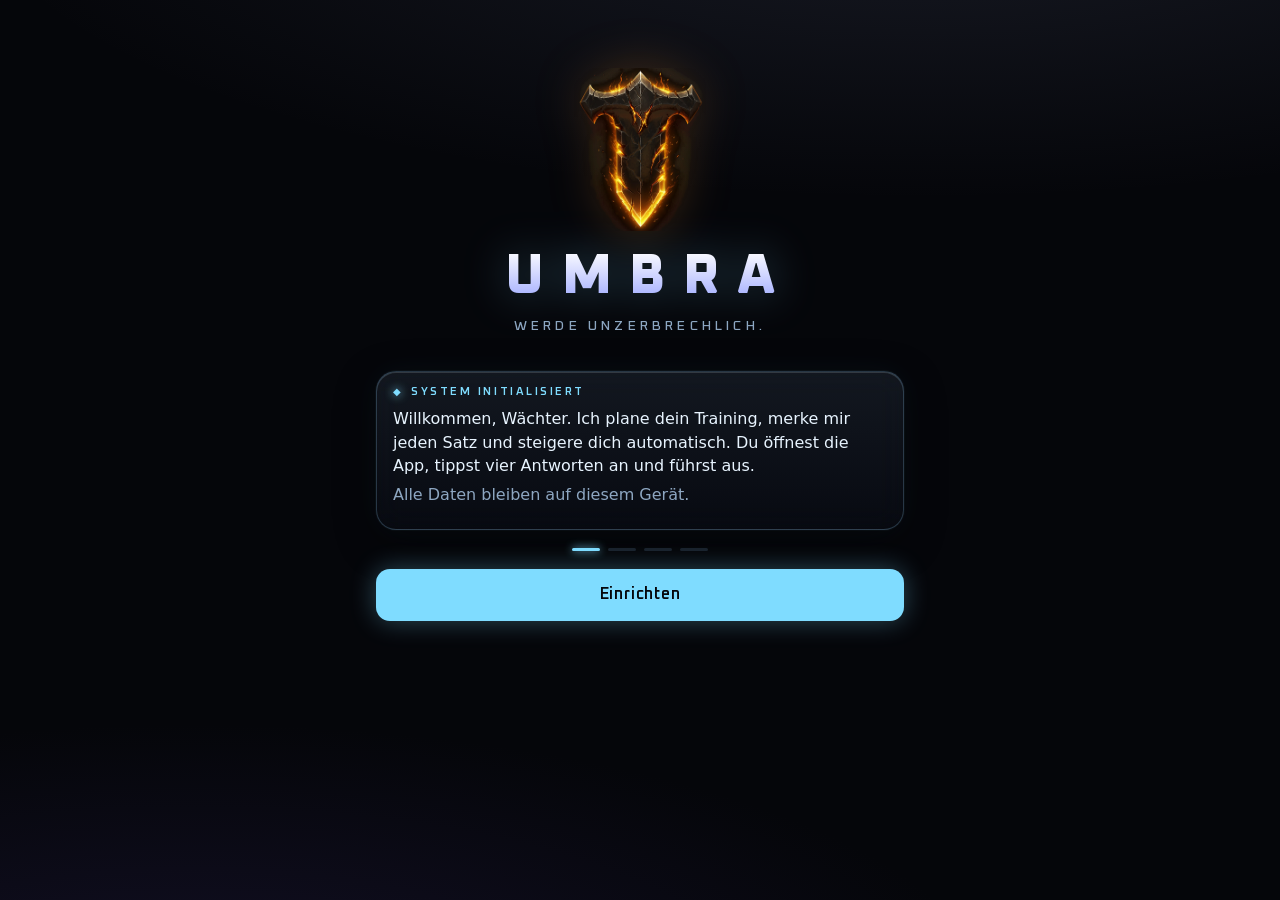
<file: index.html>
<!doctype html>
<html lang="de">
<head>
  <meta charset="utf-8">
  <meta name="viewport" content="width=device-width, initial-scale=1, viewport-fit=cover">
  <title>UMBRA</title>
  <meta name="description" content="Persönliches Training. Werde unzerbrechlich.">
  <meta name="theme-color" content="#06070b">
  <meta name="apple-mobile-web-app-capable" content="yes">
  <meta name="mobile-web-app-capable" content="yes">
  <meta name="apple-mobile-web-app-status-bar-style" content="black-translucent">
  <meta name="apple-mobile-web-app-title" content="UMBRA">
  <meta name="format-detection" content="telephone=no">
  <link rel="manifest" href="manifest.webmanifest">
  <link rel="apple-touch-icon" href="icons/apple-touch-icon.png">
  <link rel="icon" href="icons/favicon-64.png" type="image/png">
  <link rel="preload" href="fonts/oxanium.woff2" as="font" type="font/woff2" crossorigin>
  <link rel="stylesheet" href="css/app.css">
  <style>
    /* Startbild steht bewusst hier und nicht in app.css: so blendet es auch aus, wenn nach einem Update noch eine alte app.css im Cache liegt. */
    #splash { position: fixed; inset: 0; z-index: 9999; display: grid; place-items: center; background: #06070b; transition: opacity 0.5s ease 0.15s, visibility 0s linear 0.65s; pointer-events: none; }
    #splash img { width: 34vw; max-width: 160px; height: auto; }
    html[data-booted] #splash { opacity: 0; visibility: hidden; }
  </style>
</head>
<body>
  <div id="splash" aria-hidden="true"><img src="icons/logo.png" alt="" width="120"></div>
  <div id="atmo" aria-hidden="true"></div>
  <div id="app"></div>
  <div id="rest"></div>
  <div id="modal"></div>
  <noscript>UMBRA braucht JavaScript.</noscript>
  <script type="module" src="js/app.js"></script>
  <script>
    // Notfall: Startet die App nach 6 s nicht (z. B. halb geladenes Update), Reparatur anbieten.
    // Leert nur die App-Dateien im Cache. Deine Trainingsdaten bleiben erhalten.
    // Startbild spätestens nach 4 s entfernen, auch wenn der Start hakt (sonst verdeckt es die Reparatur-Meldung).
    setTimeout(function () { var s = document.getElementById('splash'); if (s) s.remove(); }, 4000);
    setTimeout(function () {
      if (document.documentElement.dataset.booted || document.getElementById('app').innerHTML.trim()) return;
      document.getElementById('app').innerHTML = '<div style="padding:40px 20px;font:16px/1.5 system-ui;color:#dfe6f3;text-align:center">'
        + '<p><b>UMBRA startet nicht richtig.</b></p><p style="color:#8a93a8">Vermutlich wurde ein Update nur halb geladen. Deine Daten bleiben erhalten.</p>'
        + '<button id="umbra-fix" style="margin-top:16px;padding:14px 22px;border-radius:12px;border:0;background:#8b7dff;color:#06070b;font-weight:700;font-size:16px">App-Dateien neu laden</button></div>';
      document.getElementById('umbra-fix').onclick = function () {
        var done = function () { location.replace(location.pathname); };
        var jobs = [];
        if (navigator.serviceWorker && navigator.serviceWorker.getRegistrations) jobs.push(navigator.serviceWorker.getRegistrations().then(function (rs) { return Promise.all(rs.map(function (r) { return r.unregister(); })); }));
        if (window.caches) jobs.push(caches.keys().then(function (ks) { return Promise.all(ks.filter(function (k) { return k !== 'umbra-lore'; }).map(function (k) { return caches.delete(k); })); }));
        Promise.all(jobs).then(done, done);
      };
    }, 6000);
  </script>
</body>
</html>
</file>
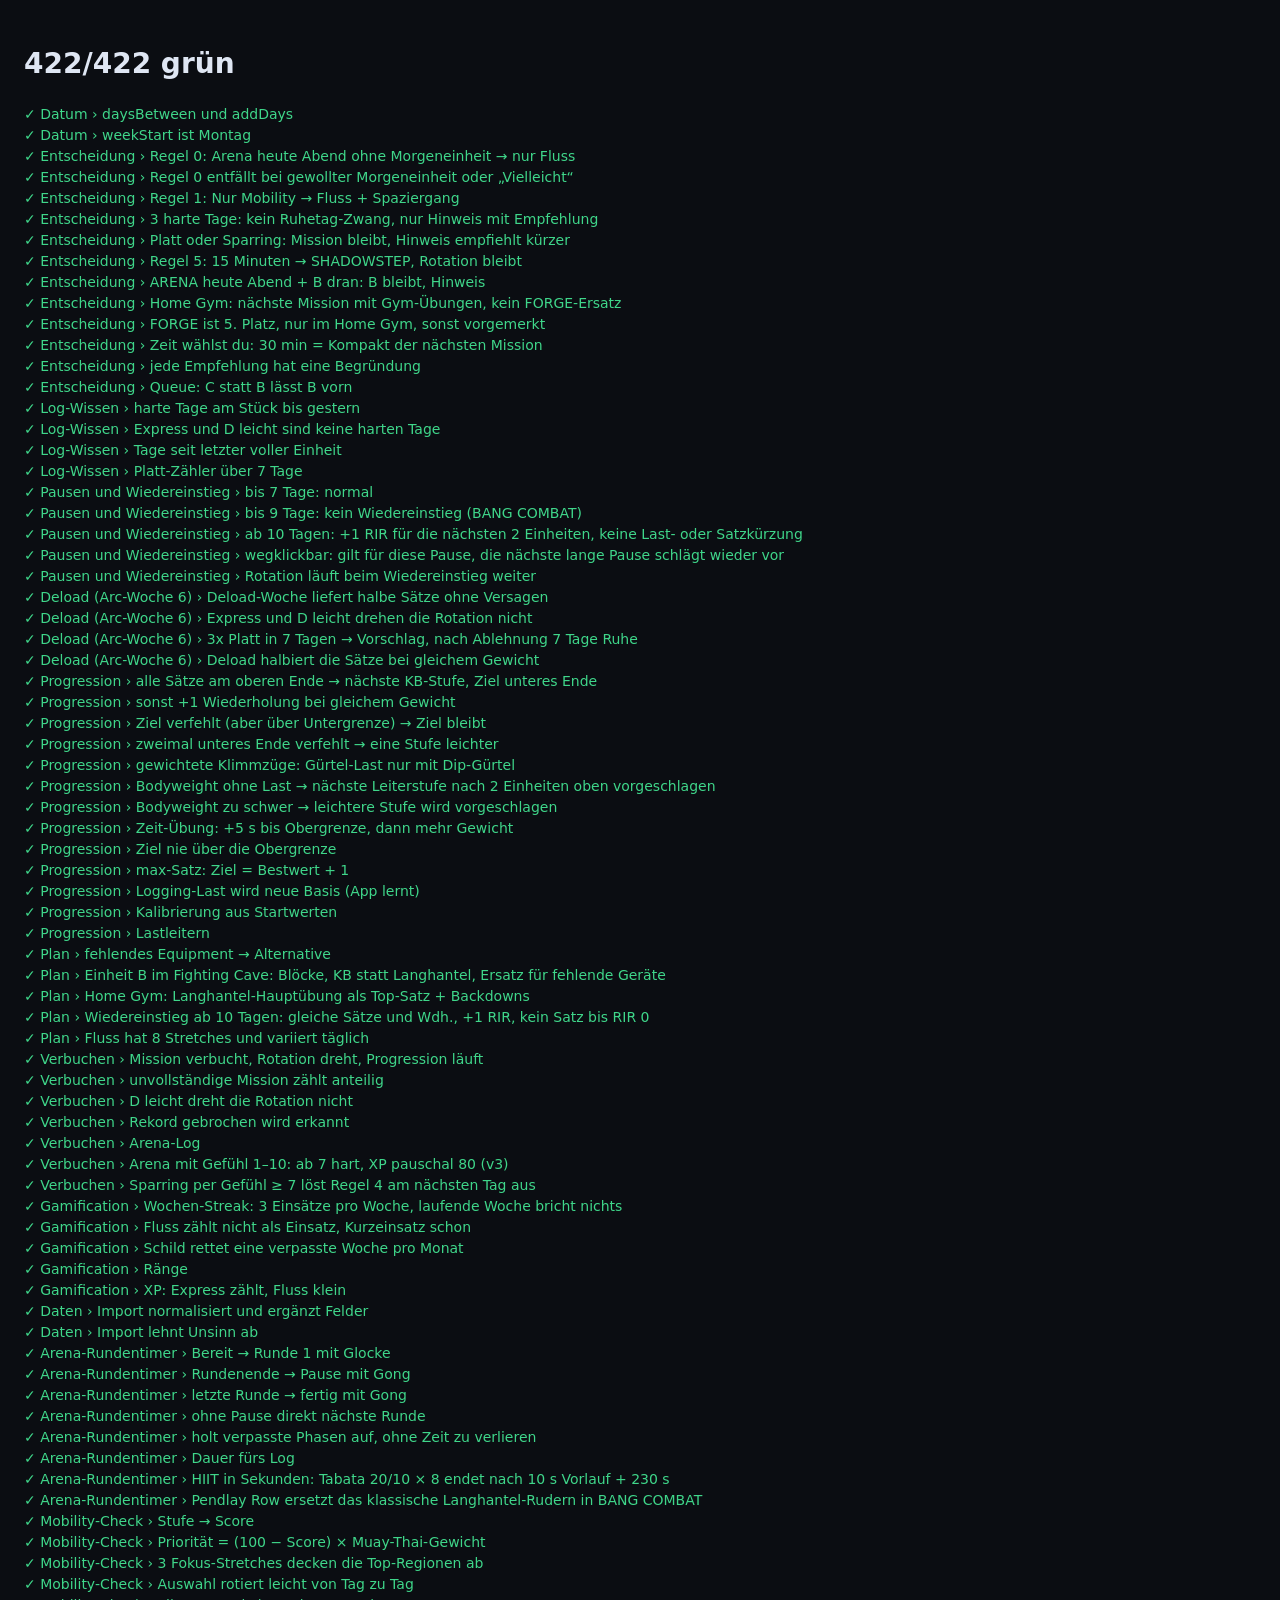
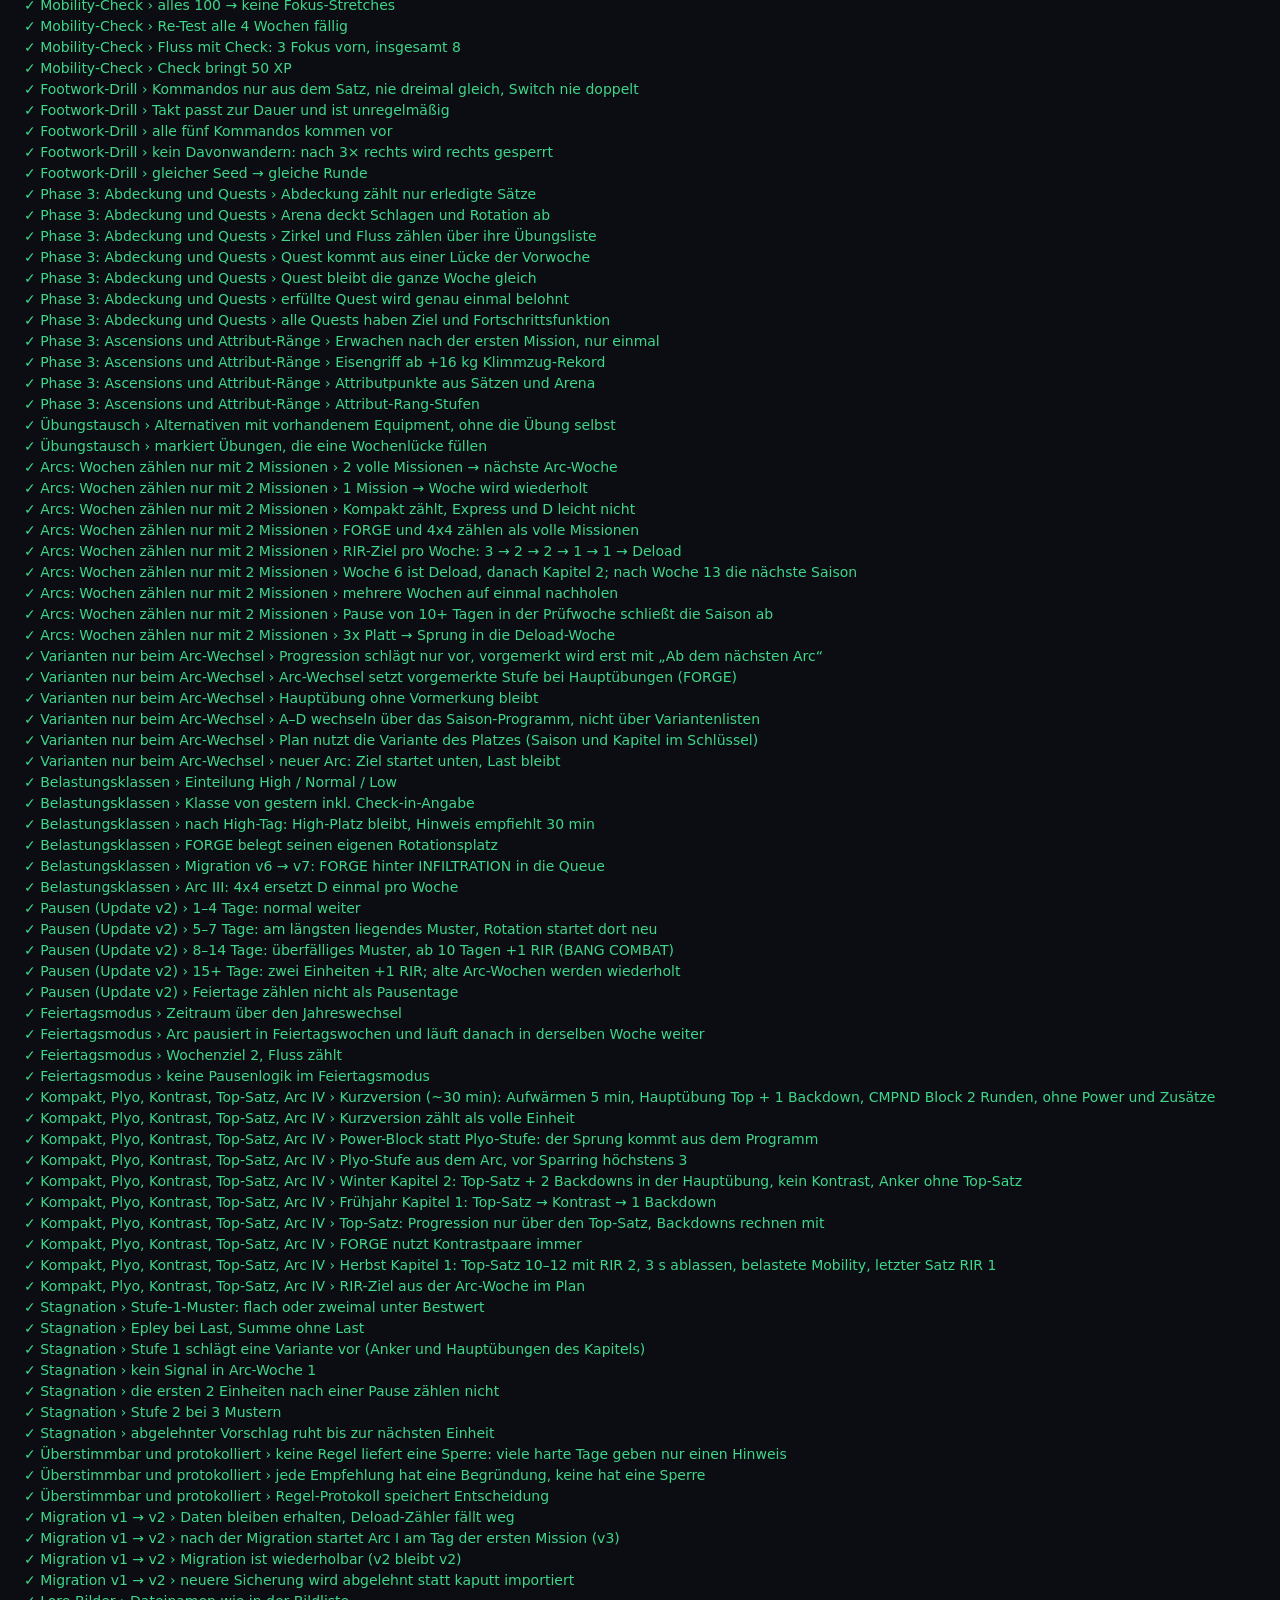
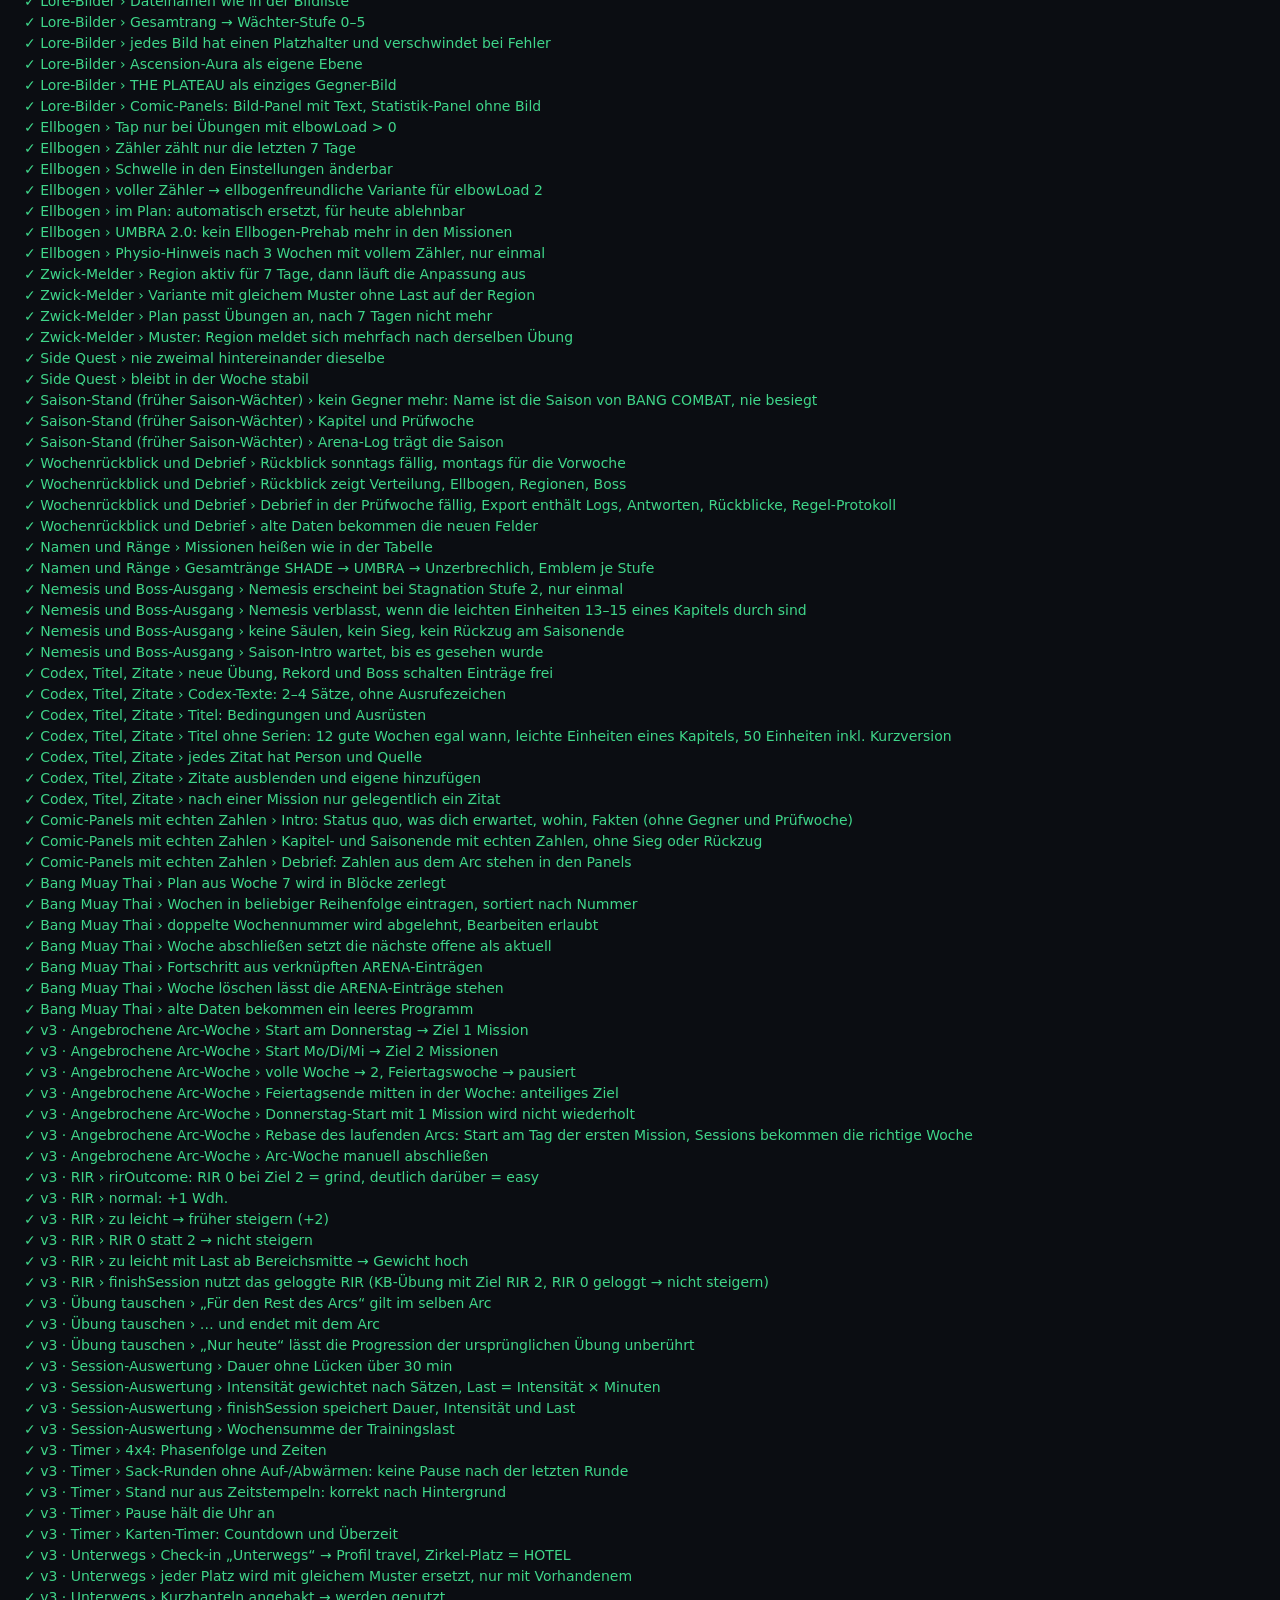
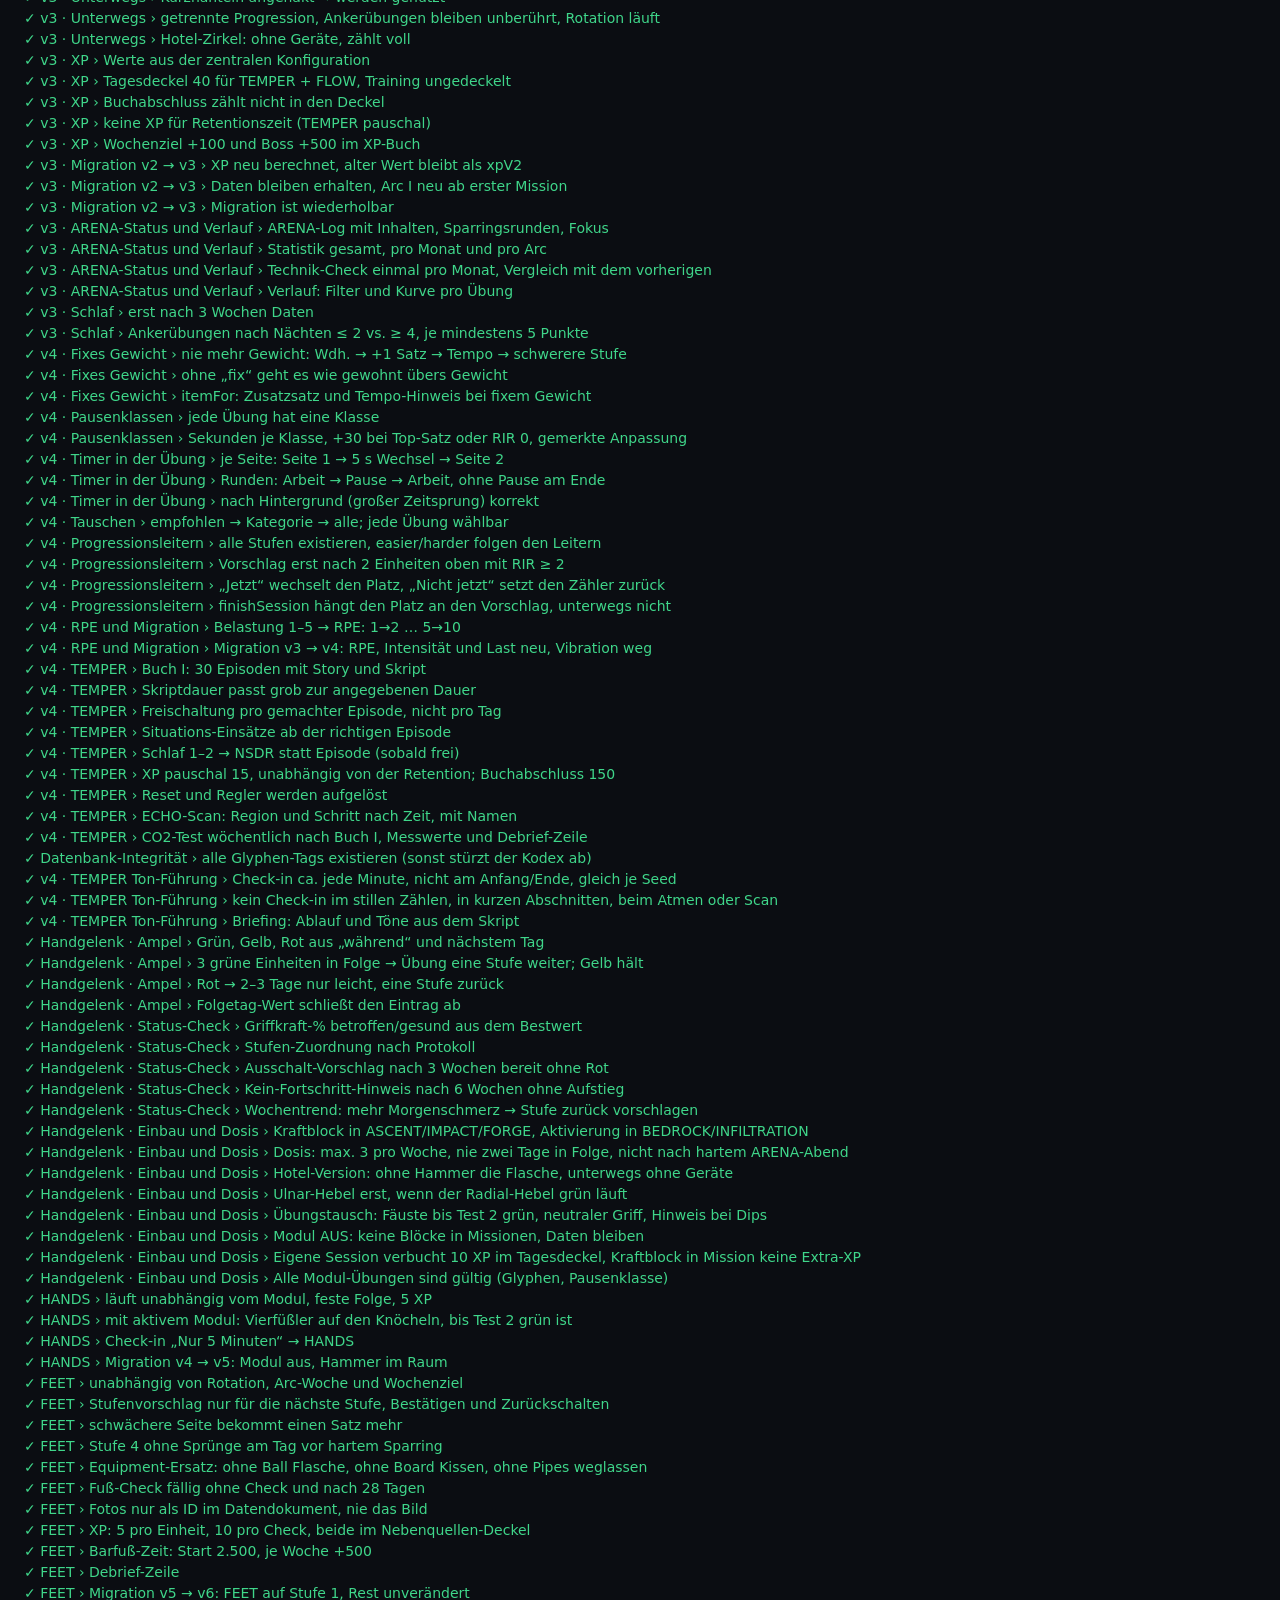
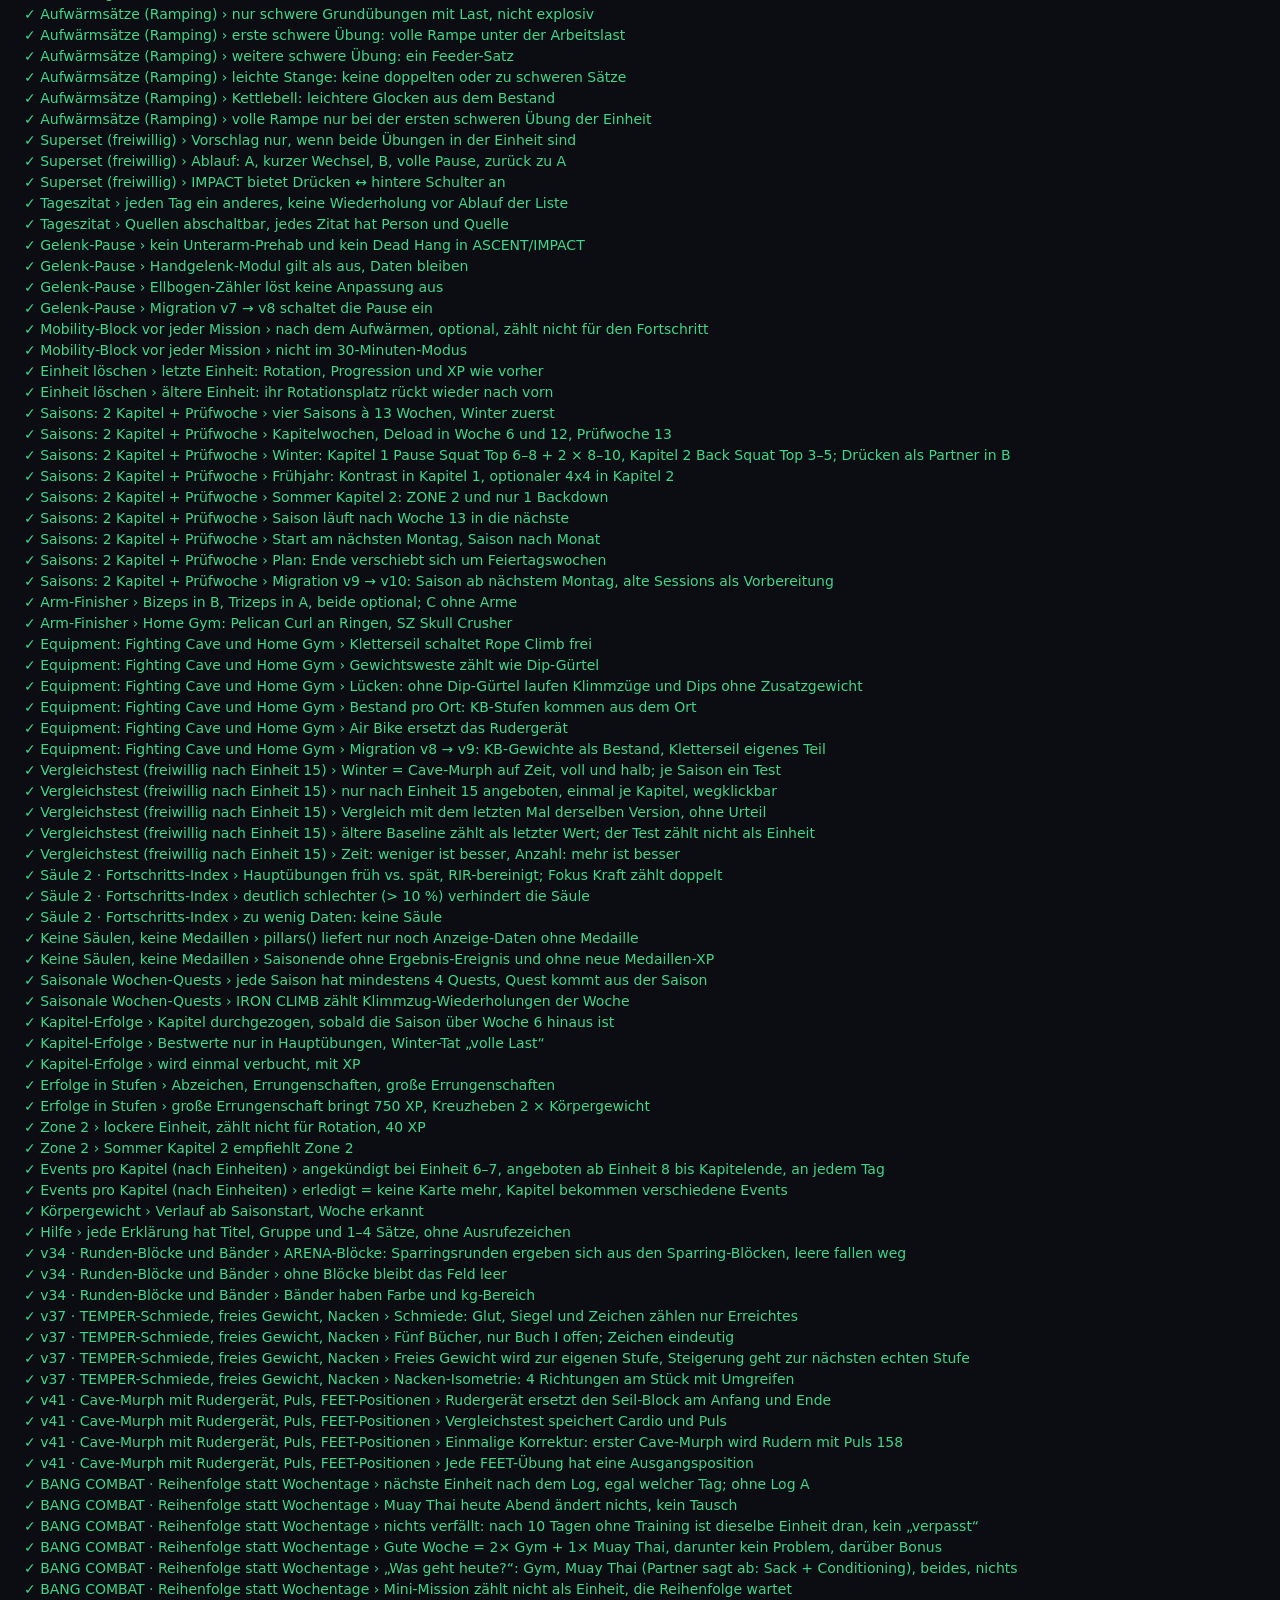
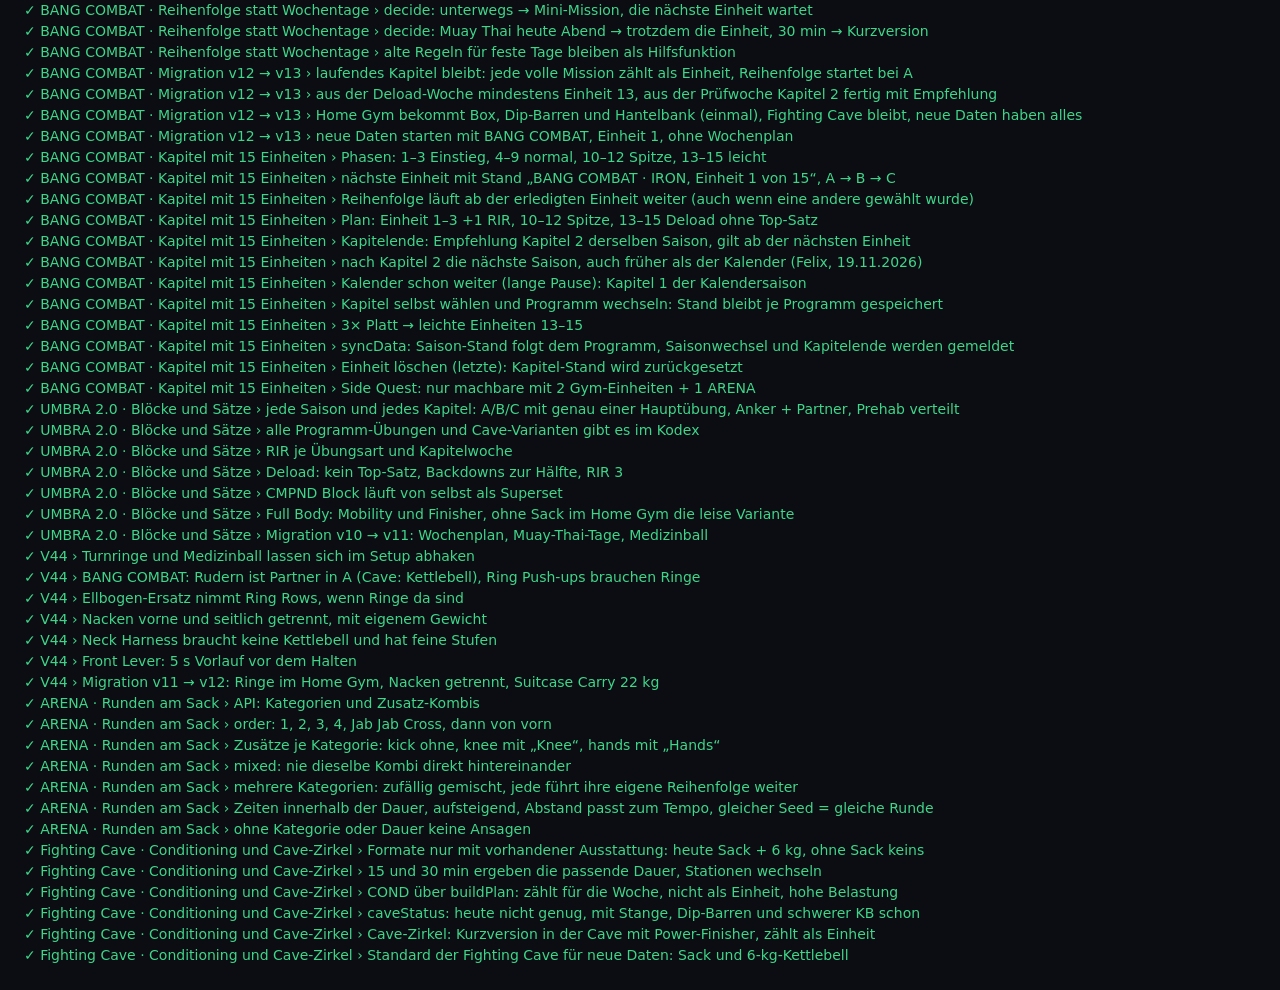
<file: tests/index.html>
<!doctype html>
<html lang="de">
<head>
  <meta charset="utf-8">
  <meta name="viewport" content="width=device-width, initial-scale=1">
  <title>UMBRA Tests</title>
  <style>
    body { background: #0b0d12; color: #dfe6f3; font: 14px/1.5 -apple-system, system-ui, sans-serif; padding: 16px; }
    .ok { color: #3fd68a; } .fail { color: #ff4d5e; font-weight: 600; }
  </style>
</head>
<body>
  <div id="out">Läuft …</div>
  <script type="module">
    import { report } from './runner.js';
    import './engine.test.js';
    window.testResult = report(document.getElementById('out'));
  </script>
</body>
</html>
</file>
<file: css/app.css>
:root { --app-version: "v47"; } /* Versionsstempel, erzeugt von tools/build_sw.py */
@font-face {
  font-family: 'Oxanium';
  src: url('../fonts/oxanium.woff2') format('woff2');
  font-weight: 200 800;
  font-display: swap;
}

:root {
  --bg: #06070b;
  --bg2: #0c0e15;
  --surface: #11141d;
  --surface2: #171b27;
  --line: rgba(140, 160, 255, 0.14);
  --text: #e7ecf7;
  --muted: #8a93a8;
  --sys: #8b7dff;
  --sys-glow: rgba(139, 125, 255, 0.38);
  --cyan: #4fe3ff;
  --gold: #ffcf5a;
  --gold-glow: rgba(255, 207, 90, 0.35);
  --calm: #5fb8a8;
  --warn: #ffb15a;
  --display: 'Oxanium', ui-rounded, system-ui, sans-serif;
  --body: -apple-system, BlinkMacSystemFont, 'SF Pro Text', system-ui, 'Segoe UI', Roboto, sans-serif;
  --r: 14px;
  --safe-t: env(safe-area-inset-top, 0px);
  --safe-b: env(safe-area-inset-bottom, 0px);
  color-scheme: dark;
}

* { box-sizing: border-box; -webkit-tap-highlight-color: transparent; }
html, body { margin: 0; background: var(--bg); color: var(--text); }
body {
  font: 16px/1.45 var(--body);
  min-height: 100dvh;
  background:
    radial-gradient(1200px 500px at 50% -200px, rgba(139, 125, 255, 0.12), transparent 70%),
    radial-gradient(600px 300px at 100% 0%, rgba(79, 227, 255, 0.06), transparent 70%),
    var(--bg);
  background-attachment: fixed;
  -webkit-font-smoothing: antialiased;
  overscroll-behavior-y: none;
  -webkit-user-select: none;
  user-select: none;
}
input { -webkit-user-select: text; user-select: text; }
button { font: inherit; color: inherit; background: none; border: 0; padding: 0; cursor: pointer; touch-action: manipulation; }
button:disabled { opacity: 0.35; cursor: default; }
p { margin: 0.4em 0; }
ul, ol { margin: 0; padding: 0; list-style: none; }

.screen {
  max-width: 560px;
  margin: 0 auto;
  padding: calc(var(--safe-t) + 14px) 16px calc(var(--safe-b) + 96px);
  display: flex; flex-direction: column; gap: 14px;
}
.screen-training { padding-bottom: calc(var(--safe-b) + 110px); }
.screen-onboarding { padding-bottom: calc(var(--safe-b) + 24px); min-height: 100dvh; }

.num { font-family: var(--display); font-variant-numeric: tabular-nums; letter-spacing: 0.02em; }
.h { font: 700 28px/1.1 var(--display); letter-spacing: 0.04em; margin: 6px 0 0; text-transform: uppercase; }
.h2 { font: 600 15px/1.2 var(--display); letter-spacing: 0.12em; text-transform: uppercase; color: var(--muted); margin: 16px 0 6px; }
.label { font: 600 12px/1 var(--display); letter-spacing: 0.16em; text-transform: uppercase; color: var(--muted); margin: 4px 0 8px; }
.muted { color: var(--muted); }
.small { font-size: 13px; }
.center { text-align: center; justify-content: center; }
.row { display: flex; align-items: center; }
.gap { gap: 10px; }
.grow { flex: 1; }
.foot { font-size: 12px; text-align: center; margin-top: 8px; }
em { font-style: normal; color: var(--muted); font-size: 0.8em; }

/* ——— Buttons ——— */
.btn {
  display: inline-flex; align-items: center; justify-content: center; gap: 8px;
  min-height: 52px; padding: 0 18px; border-radius: 12px;
  background: var(--surface2); border: 1px solid var(--line);
  font-weight: 600; letter-spacing: 0.01em;
  transition: transform 0.08s, background 0.2s;
}
.btn:active:not(:disabled) { transform: scale(0.97); }
.btn.primary { background: linear-gradient(180deg, #9d8fff, #7262f0); border-color: transparent; color: #070812; box-shadow: 0 6px 24px var(--sys-glow); }
.btn.gold { background: linear-gradient(180deg, #ffd978, #f2b53a); border-color: transparent; color: #1a1200; box-shadow: 0 6px 24px var(--gold-glow); }
.btn.ghost { background: transparent; border-color: transparent; color: var(--muted); min-height: 44px; }
.btn.danger { color: #ff7a85; }
.btn.small { min-height: 38px; font-size: 13px; padding: 0 12px; }
.btn.big { min-height: 64px; font-size: 18px; }
.btn.wide { width: 100%; }
.btn.back { align-self: flex-start; padding: 0; min-height: 36px; }
.icon-btn { width: 44px; height: 44px; border-radius: 12px; background: var(--surface2); border: 1px solid var(--line); font-size: 18px; }

.chips { display: flex; flex-wrap: wrap; gap: 8px; align-items: center; }
.chips.scroll { flex-wrap: nowrap; overflow-x: auto; margin: 0 -16px; padding: 0 16px; scrollbar-width: none; }
.chips.scroll::-webkit-scrollbar { display: none; }
.chip {
  min-height: 44px; padding: 0 14px; border-radius: 999px; white-space: nowrap;
  background: var(--surface); border: 1px solid var(--line); font-size: 15px;
}
.chip.on { background: rgba(139, 125, 255, 0.18); border-color: var(--sys); color: #fff; box-shadow: 0 0 16px var(--sys-glow) inset; }
.chip.dot::before { content: ''; display: inline-block; width: 8px; height: 8px; border-radius: 50%; background: var(--g); margin-right: 8px; vertical-align: 1px; }

/* ——— Systemmeldungen ——— */
.sys {
  position: relative; border-radius: var(--r); padding: 14px 16px 16px;
  background: linear-gradient(180deg, rgba(23, 27, 45, 0.78), rgba(13, 15, 24, 0.82));
  border: 1px solid rgba(139, 125, 255, 0.35);
  box-shadow: 0 0 0 1px rgba(139, 125, 255, 0.06) inset, 0 0 32px rgba(139, 125, 255, 0.12);
  backdrop-filter: blur(12px); -webkit-backdrop-filter: blur(12px);
}
.sys::before, .sys::after { content: ''; position: absolute; width: 14px; height: 14px; border: 2px solid var(--sys); }
.sys::before { top: -1px; left: -1px; border-right: 0; border-bottom: 0; border-top-left-radius: var(--r); }
.sys::after { bottom: -1px; right: -1px; border-left: 0; border-top: 0; border-bottom-right-radius: var(--r); }
.sys-head { font: 600 13px/1 var(--display); letter-spacing: 0.18em; text-transform: uppercase; color: var(--sys); margin-bottom: 10px; display: flex; gap: 8px; align-items: center; }
.sys-mark { font-size: 10px; text-shadow: 0 0 8px var(--sys); }
.sys.gold { border-color: rgba(255, 207, 90, 0.45); box-shadow: 0 0 36px rgba(255, 207, 90, 0.14); }
.sys.gold::before, .sys.gold::after { border-color: var(--gold); }
.sys.gold .sys-head { color: var(--gold); }
.sys.calm { border-color: rgba(95, 184, 168, 0.45); }
.sys.calm::before, .sys.calm::after { border-color: var(--calm); }
.sys.calm .sys-head { color: var(--calm); }
.sys.warn { border-color: rgba(255, 177, 90, 0.45); }
.sys.warn::before, .sys.warn::after { border-color: var(--warn); }
.sys.warn .sys-head { color: var(--warn); }
.sys .row { margin-top: 12px; flex-wrap: wrap; }
.reason { font-size: 17px; font-weight: 500; }
.note { color: var(--cyan); font-size: 14px; border-left: 2px solid var(--cyan); padding-left: 10px; }

.card { background: var(--surface); border: 1px solid var(--line); border-radius: var(--r); padding: 14px 16px; }
.done-row { display: flex; justify-content: space-between; align-items: center; gap: 10px; padding: 8px 0; border-bottom: 1px solid var(--line); font-size: 15px; }
.done-row:last-child { border-bottom: 0; }
.x { width: 36px; height: 36px; border-radius: 8px; color: var(--muted); font-size: 20px; }

/* ——— HUD ——— */
.hud { display: grid; grid-template-columns: auto 1fr auto; gap: 14px; align-items: center; }
.rank-badge {
  width: 56px; height: 56px; display: grid; place-items: center;
  font: 700 28px/1 var(--display); color: #fff;
  clip-path: polygon(50% 0, 100% 25%, 100% 75%, 50% 100%, 0 75%, 0 25%);
  background: linear-gradient(160deg, #2a3160, #12152a);
  box-shadow: inset 0 0 0 2px var(--sys);
  text-shadow: 0 0 12px var(--sys);
}
.rank-badge.r-S, .rank-badge.r-A { background: linear-gradient(160deg, #5a4210, #1d1503); text-shadow: 0 0 14px var(--gold); }
.rank-badge.r-U { background: linear-gradient(160deg, #0f4b57, #061a1f); text-shadow: 0 0 14px var(--cyan); }
.hud small { display: block; font: 600 10px/1 var(--display); letter-spacing: 0.18em; text-transform: uppercase; color: var(--muted); }
.hud-kk b { font-size: 26px; line-height: 1.15; }
.xpbar { height: 4px; border-radius: 4px; background: rgba(255, 255, 255, 0.08); overflow: hidden; margin-top: 4px; }
.xpbar.big { height: 8px; margin: 10px 0 4px; }
.xpbar i { display: block; height: 100%; background: linear-gradient(90deg, var(--sys), var(--cyan)); box-shadow: 0 0 10px var(--cyan); }
.hud-week { text-align: right; }
.hud-week b { font-size: 22px; }
.hud-week b span { font-size: 13px; color: var(--muted); margin-left: 2px; }
.wdots { display: flex; gap: 4px; justify-content: flex-end; margin: 5px 0 3px; }
.wdots i { width: 10px; height: 10px; transform: rotate(45deg); border: 1px solid var(--sys); }
.wdots i.on { background: var(--cyan); border-color: var(--cyan); box-shadow: 0 0 8px var(--cyan); }

/* ——— Check-in ——— */
.q { margin-bottom: 14px; }
.q-label { font-weight: 600; margin-bottom: 8px; }

.mission-title { display: flex; gap: 14px; align-items: center; }
.mission-title h2 { font: 700 24px/1.1 var(--display); letter-spacing: 0.05em; text-transform: uppercase; margin: 0; }
.mission-title small { color: var(--muted); }
.mid {
  flex: none; width: 48px; height: 48px; display: grid; place-items: center;
  font: 700 24px/1 var(--display); color: var(--cyan);
  border: 1px solid rgba(79, 227, 255, 0.5); border-radius: 10px;
  box-shadow: 0 0 18px rgba(79, 227, 255, 0.2) inset;
}
.ex-list { counter-reset: ex; margin: 12px 0 14px; }
.ex-list li { display: flex; justify-content: space-between; gap: 12px; padding: 8px 0; border-bottom: 1px solid var(--line); font-size: 15px; }
.ex-list li > span:last-child { text-align: right; flex: none; max-width: 55%; }
.ex-list li:last-child { border-bottom: 0; }
.ex-list.big li { font-size: 17px; padding: 12px 0; }
.ex-list .link { text-align: left; text-decoration: underline; text-decoration-color: var(--line); text-underline-offset: 4px; }
.flow-card { display: flex; justify-content: space-between; align-items: center; }
.flow-card small { display: block; color: var(--muted); }

.trend { display: inline-block; font: 600 11px/1 var(--display); letter-spacing: 0.08em; text-transform: uppercase; padding: 4px 7px; border-radius: 6px; vertical-align: 1px; }
.trend.up { color: var(--gold); background: rgba(255, 207, 90, 0.12); }
.trend.down { color: var(--calm); background: rgba(95, 184, 168, 0.12); }
.trend.top { color: var(--cyan); background: rgba(79, 227, 255, 0.1); }

/* ——— Glyphen ——— */
.glyphs { display: flex; flex-wrap: wrap; gap: 6px; margin: 8px 0; }
.glyph {
  font: 700 12px/1 var(--display); letter-spacing: 0.04em; color: var(--g);
  padding: 6px 8px; border-radius: 6px; border: 1.5px solid var(--g);
  background: color-mix(in srgb, var(--g) 12%, transparent);
  box-shadow: 0 0 10px color-mix(in srgb, var(--g) 25%, transparent);
}
.glyphs.sm .glyph { font-size: 10px; padding: 4px 6px; }
.glyph-legend { display: flex; flex-direction: column; gap: 4px; font-size: 13px; color: var(--muted); }
.glyph-legend span::before { content: '◆ '; color: var(--g); }

/* ——— Training ——— */
.t-head { display: grid; grid-template-columns: auto 1fr auto; gap: 12px; align-items: center; }
.t-head small { display: block; font: 600 10px/1 var(--display); letter-spacing: 0.18em; text-transform: uppercase; color: var(--sys); }
.t-head b { font: 700 18px/1.2 var(--display); text-transform: uppercase; letter-spacing: 0.06em; }
.t-head > span { font-size: 18px; color: var(--muted); }
.t-progress { height: 3px; background: rgba(255, 255, 255, 0.08); border-radius: 3px; overflow: hidden; }
.t-progress i { display: block; height: 100%; background: linear-gradient(90deg, var(--sys), var(--cyan)); transition: width 0.3s; }
.t-dots { display: flex; gap: 6px; justify-content: center; flex-wrap: wrap; }
.t-dots button { width: 26px; height: 26px; position: relative; }
.t-dots button::after { content: ''; position: absolute; inset: 8px; transform: rotate(45deg); border: 1.5px solid var(--muted); }
.t-dots button.part::after { border-color: var(--sys); background: rgba(139, 125, 255, 0.4); }
.t-dots button.done::after { border-color: var(--cyan); background: var(--cyan); }
.t-dots button.cur::after { inset: 5px; border-color: #fff; box-shadow: 0 0 10px var(--sys); }
.t-card { background: var(--surface); border: 1px solid var(--line); border-radius: 18px; padding: 16px; }
.t-name { display: flex; justify-content: space-between; align-items: flex-start; gap: 10px; }
.t-name h1 { font: 700 26px/1.15 var(--body); margin: 0; letter-spacing: -0.01em; }
.info { flex: none; width: 40px; height: 40px; border-radius: 50%; border: 1px solid var(--line); color: var(--sys); font: italic 700 18px/1 Georgia, serif; }
.t-compare { display: grid; grid-template-columns: 1fr auto 1fr; gap: 8px; align-items: center; margin: 12px 0 6px; padding: 12px; border-radius: 12px; background: var(--bg2); }
.t-compare small { display: block; font: 600 10px/1 var(--display); letter-spacing: 0.16em; text-transform: uppercase; color: var(--muted); margin-bottom: 4px; }
.t-compare b { font-size: 17px; }
.t-compare em { display: block; }
.t-compare .arrow { color: var(--sys); font-size: 22px; }
.t-target { font: 600 18px/1.3 var(--display); letter-spacing: 0.04em; margin: 10px 0; }
.rir { font-size: 14px; color: var(--muted); margin: 8px 0 4px; }
.sets { display: flex; flex-direction: column; gap: 10px; margin-top: 12px; }
.set-row { display: flex; align-items: center; gap: 8px; padding: 8px; border-radius: 14px; background: var(--bg2); border: 1px solid transparent; transition: opacity 0.2s; }
.set-row.next { border-color: rgba(139, 125, 255, 0.5); box-shadow: 0 0 18px rgba(139, 125, 255, 0.12); }
.set-row.done { opacity: 0.55; }
.set-n { width: 22px; text-align: center; font: 700 16px/1 var(--display); color: var(--muted); }
.set-fixed { flex: 1; font-weight: 600; }
.check { flex: none; margin-left: auto; width: 60px; height: 60px; border-radius: 14px; border: 2px solid var(--sys); color: var(--sys); font-size: 26px; font-weight: 700; }
.set-row.done .check { background: var(--cyan); border-color: var(--cyan); color: #04121a; }
.stepper { display: flex; align-items: center; gap: 2px; }
.step { width: 44px; height: 56px; border-radius: 12px; background: var(--surface2); font-size: 26px; font-weight: 500; }
.step:active { background: rgba(139, 125, 255, 0.3); }
.step-val { min-width: 52px; text-align: center; display: flex; flex-direction: column; }
.step-val b { font: 700 26px/1 var(--display); }
.step-val small { font-size: 11px; color: var(--muted); margin-top: 3px; }
.stepper.big .step-val b { font-size: 32px; }
.t-nav {
  position: fixed; left: 0; right: 0; bottom: 0; z-index: 10;
  display: flex; gap: 10px; padding: 12px 16px calc(var(--safe-b) + 12px);
  background: linear-gradient(180deg, transparent, var(--bg) 30%);
  max-width: 560px; margin: 0 auto;
}
.t-nav .btn { min-height: 60px; font-size: 17px; }
.rounds { display: flex; gap: 10px; justify-content: center; margin: 6px 0; }
.rounds.many { gap: 7px; flex-wrap: wrap; }
.rounds.many i { width: 12px; height: 12px; }
.rounds { flex-wrap: wrap; }
.rounds i { width: 22px; height: 22px; transform: rotate(45deg); border: 2px solid var(--sys); }
.rounds i.on { background: var(--cyan); border-color: var(--cyan); box-shadow: 0 0 12px var(--cyan); }
.clock { display: block; font-size: 84px; line-height: 1; margin: 10px 0; text-shadow: 0 0 30px var(--sys-glow); }
.clock.calm { color: var(--calm); }
.counter { margin: 14px 0 8px; }
.counter small { display: block; color: var(--muted); }
.counter b { font-size: 56px; }
.t-card.flow h1 { font: 700 30px/1.15 var(--display); text-transform: uppercase; margin: 6px 0; }
.t-card.flow .cues { text-align: left; }

/* Pausen-Timer */
#rest { position: fixed; left: 0; right: 0; bottom: 0; z-index: 30; transform: translateY(110%); transition: transform 0.25s ease; }
#rest.open { transform: none; }
.rest-inner {
  max-width: 560px; margin: 0 auto; padding: 18px 16px calc(var(--safe-b) + 16px);
  background: rgba(14, 16, 27, 0.96); border-top: 1px solid var(--sys);
  box-shadow: 0 -10px 40px rgba(139, 125, 255, 0.25); text-align: center;
  backdrop-filter: blur(14px); -webkit-backdrop-filter: blur(14px);
}
.rest-inner small { display: block; color: var(--muted); font-size: 14px; }
.rest-inner b { display: block; font-size: 72px; line-height: 1.1; }
.rest-inner .row { justify-content: center; }
.rest-inner .btn { min-width: 0; padding: 0 14px; }
.rest-inner .btn.primary { flex: 1; max-width: 200px; }
#rest.over .rest-inner b { color: var(--gold); text-shadow: 0 0 24px var(--gold-glow); }

/* ——— Arena ——— */
.arena-pick { display: grid; grid-template-columns: 1fr 1fr; gap: 12px; }
.arena-btn { min-height: 120px; border-radius: 18px; background: var(--surface); border: 1px solid var(--line); display: flex; flex-direction: column; align-items: center; justify-content: center; gap: 4px; }
.arena-btn b { font: 700 24px/1 var(--display); text-transform: uppercase; letter-spacing: 0.06em; }
.arena-btn small { color: var(--muted); }
.arena-btn.on { border-color: var(--sys); box-shadow: 0 0 24px var(--sys-glow) inset; }
.arena-btn.hard.on { border-color: var(--gold); box-shadow: 0 0 24px var(--gold-glow) inset; }

/* ——— Kodex ——— */
.search { width: 100%; min-height: 50px; padding: 0 16px; border-radius: 12px; border: 1px solid var(--line); background: var(--surface); color: var(--text); font: inherit; font-size: 16px; }
.search:focus { outline: none; border-color: var(--sys); }
.kodex-item { width: 100%; text-align: left; padding: 12px 0; border-bottom: 1px solid var(--line); display: flex; flex-direction: column; gap: 2px; }
.kodex-item b { font-size: 16px; }
.kodex-item small { color: var(--muted); margin-left: 8px; }
.kodex-item .glyphs { margin: 4px 0 0; }
.detail .h { font-family: var(--body); text-transform: none; letter-spacing: -0.01em; }
.facts { display: grid; gap: 8px; margin: 14px 0; }
.facts > div { display: flex; justify-content: space-between; gap: 12px; border-bottom: 1px solid var(--line); padding-bottom: 6px; }
.facts dt { color: var(--muted); }
.facts dd { margin: 0; text-align: right; }
.cues li { position: relative; padding: 5px 0 5px 20px; }
.cues li::before { content: '◆'; position: absolute; left: 0; top: 7px; font-size: 9px; color: var(--sys); }
.cues.warn li::before { color: var(--warn); }

/* ——— Profil ——— */
.seg { display: flex; background: var(--surface); border-radius: 12px; padding: 4px; border: 1px solid var(--line); }
.seg button { flex: 1; min-height: 40px; border-radius: 9px; font-weight: 600; color: var(--muted); }
.seg button.on { background: var(--surface2); color: var(--text); box-shadow: 0 0 0 1px var(--line); }
.rank-row { display: flex; justify-content: space-between; font: 700 18px/1 var(--display); color: var(--muted); }
.rank-row span.on { color: var(--text); text-shadow: 0 0 10px var(--sys); }
.toggles { display: flex; flex-wrap: wrap; gap: 8px; }
.toggle { min-height: 44px; padding: 0 14px; border-radius: 10px; background: var(--bg2); border: 1px solid var(--line); color: var(--muted); font-size: 15px; }
.toggle.on { color: var(--text); border-color: var(--sys); background: rgba(139, 125, 255, 0.14); }
.toggle.on::before { content: '✓ '; color: var(--cyan); }
.kbgrid { display: grid; grid-template-columns: repeat(6, 1fr); gap: 6px; margin-bottom: 10px; }
.kb { min-height: 46px; border-radius: 10px; background: var(--bg2); border: 1px solid var(--line); font: 600 16px/1 var(--display); color: var(--muted); }
.kb.on { color: #fff; border-color: var(--sys); background: rgba(139, 125, 255, 0.2); }
.field { display: flex; justify-content: space-between; align-items: center; padding: 8px 0; border-bottom: 1px solid var(--line); }

/* ——— Onboarding ——— */
.ob-hero { text-align: center; padding: 6vh 0 2vh; }
/* Markenzeichen: transparentes PNG (icons/logo.png), Glut-Schein per drop-shadow */
.brand-mark { display: block; width: 132px; height: auto; margin: 0 auto 18px; filter: drop-shadow(0 0 24px rgba(255, 150, 40, 0.25)); animation: brand-glow 4.5s ease-in-out infinite; }
.brand-mark.sm { width: 44px; margin-bottom: 6px; opacity: 0.85; filter: none; animation: none; }
.foot-brand { text-align: center; margin-top: 8px; }
@keyframes brand-glow { 50% { filter: drop-shadow(0 0 34px rgba(255, 150, 40, 0.42)); } }
.logo { font: 800 56px/1 var(--display); letter-spacing: 0.32em; padding-left: 0.32em; background: linear-gradient(180deg, #fff, #9aa6ff); -webkit-background-clip: text; background-clip: text; color: transparent; filter: drop-shadow(0 0 22px var(--sys-glow)); }
.tagline { font: 500 14px/1 var(--display); letter-spacing: 0.3em; text-transform: uppercase; color: var(--muted); margin-top: 14px; }
.ob-dots { display: flex; gap: 8px; justify-content: center; margin: 4px 0; }
.ob-dots i { width: 28px; height: 3px; border-radius: 3px; background: var(--line); }
.ob-dots i.on { background: var(--sys); box-shadow: 0 0 8px var(--sys); }
.sticky-bottom { position: sticky; bottom: calc(var(--safe-b) + 8px); margin-top: 16px; }

/* ——— Tabbar ——— */
.tabbar {
  position: fixed; left: 0; right: 0; bottom: 0; z-index: 20;
  display: flex; justify-content: space-around;
  padding: 6px 8px calc(var(--safe-b) + 6px);
  background: rgba(8, 9, 14, 0.88); border-top: 1px solid var(--line);
  backdrop-filter: blur(16px); -webkit-backdrop-filter: blur(16px);
}
.tab { position: relative; flex: 1; max-width: 120px; min-height: 54px; display: flex; flex-direction: column; align-items: center; justify-content: center; gap: 3px; color: var(--muted); font: 600 11px/1 var(--display); letter-spacing: 0.1em; text-transform: uppercase; }
.tab svg { width: 24px; height: 24px; fill: none; stroke: currentColor; stroke-width: 1.6; stroke-linecap: round; stroke-linejoin: round; }
.tab.on { color: var(--text); }
.tab.on svg { stroke: var(--cyan); filter: drop-shadow(0 0 6px var(--cyan)); }
.tab .dot { position: absolute; top: 8px; right: calc(50% - 18px); width: 8px; height: 8px; border-radius: 50%; background: var(--gold); box-shadow: 0 0 8px var(--gold); }

/* ——— Modal ——— */
#modal { position: fixed; inset: 0; z-index: 50; display: none; }
#modal.open { display: block; }
.backdrop { position: absolute; inset: 0; background: rgba(3, 4, 8, 0.72); backdrop-filter: blur(4px); -webkit-backdrop-filter: blur(4px); animation: fade 0.2s ease; }
.modal-body {
  position: absolute; left: 0; right: 0; bottom: 0; max-height: 88dvh; overflow-y: auto;
  max-width: 560px; margin: 0 auto; padding: 16px 16px calc(var(--safe-b) + 16px);
  background: var(--bg2); border-top: 1px solid var(--line); border-radius: 20px 20px 0 0;
  animation: rise 0.25s cubic-bezier(0.2, 0.9, 0.3, 1.2);
}
.modal-body > .sys { background: transparent; }
.modal-body .row .btn { flex: 1 1 auto; }
.swap-list { display: flex; flex-direction: column; gap: 8px; margin-bottom: 8px; }
.swap { text-align: left; padding: 12px 14px; border-radius: 12px; background: var(--surface); border: 1px solid var(--line); }
.swap small { display: block; color: var(--muted); }
.xp-gain { font-size: 48px; color: var(--cyan); text-shadow: 0 0 24px rgba(79, 227, 255, 0.5); text-align: center; animation: pop 0.5s ease; }
.record { margin-top: 10px; padding: 10px 12px; border-radius: 10px; background: rgba(255, 207, 90, 0.08); border: 1px solid rgba(255, 207, 90, 0.4); }
.record b { color: var(--gold); font: 700 14px/1 var(--display); letter-spacing: 0.14em; text-transform: uppercase; }
.record li { margin-top: 6px; }
.rankup { text-align: center; margin-top: 14px; }
.rankup small { display: block; color: var(--gold); letter-spacing: 0.2em; text-transform: uppercase; font: 600 12px/1 var(--display); }
.rankup b { display: block; font: 800 44px/1.1 var(--display); color: #fff; text-shadow: 0 0 30px var(--gold); animation: pop 0.6s ease; }
.sys.aura { animation: aura 1.6s ease-out; }

@keyframes fade { from { opacity: 0; } }
@keyframes rise { from { transform: translateY(40px); opacity: 0; } }
@keyframes pop { 0% { transform: scale(0.6); opacity: 0; } 60% { transform: scale(1.12); } 100% { transform: scale(1); } }
@keyframes aura { 0% { box-shadow: 0 0 0 0 rgba(255, 207, 90, 0.7); } 100% { box-shadow: 0 0 0 40px rgba(255, 207, 90, 0); } }

@media (max-width: 370px) {
  .step { width: 38px; }
  .step-val { min-width: 40px; }
  .check { width: 52px; height: 52px; }
  .kbgrid { grid-template-columns: repeat(5, 1fr); }
}
.load-row { display: flex; justify-content: space-between; align-items: center; padding: 8px 8px 8px 12px; border-radius: 14px; background: var(--bg2); margin-top: 10px; }
.load-row > span { font-weight: 600; color: var(--muted); }
.set-load { color: var(--muted); font-size: 12px; }

/* ——— Arena-Rundentimer ——— */
.rt { text-align: center; padding: 22px 16px; border-radius: 20px; border: 1px solid var(--line); background: var(--surface); transition: background 0.3s, border-color 0.3s; }
.rt small { display: block; color: var(--muted); font: 600 12px/1 var(--display); letter-spacing: 0.16em; text-transform: uppercase; }
.rt-phase { display: block; font: 800 34px/1.1 var(--display); text-transform: uppercase; letter-spacing: 0.08em; margin-top: 8px; }
.rt-clock { display: block; font-size: 104px; line-height: 1; margin: 12px 0 16px; }
.rt.work { border-color: var(--gold); background: radial-gradient(circle at 50% 30%, rgba(255, 207, 90, 0.16), var(--surface) 70%); }
.rt.work .rt-phase, .rt.work .rt-clock { color: var(--gold); text-shadow: 0 0 30px var(--gold-glow); }
.rt.rest { border-color: var(--calm); background: radial-gradient(circle at 50% 30%, rgba(95, 184, 168, 0.16), var(--surface) 70%); }
.rt.rest .rt-phase, .rt.rest .rt-clock { color: var(--calm); }
.rt.prep .rt-clock { color: var(--cyan); }
.rt.done .rt-phase { color: var(--cyan); }
.rpe-grid { display: grid; grid-template-columns: repeat(5, 1fr); gap: 8px; margin-bottom: 6px; }
.rpe { min-height: 54px; border-radius: 12px; background: var(--bg2); border: 1px solid var(--line); font: 700 22px/1 var(--display); color: var(--muted); }
.rpe.on { color: #fff; border-color: var(--sys); background: rgba(139, 125, 255, 0.22); box-shadow: 0 0 14px var(--sys-glow); }
.rpe.hard.on { border-color: var(--gold); background: rgba(255, 207, 90, 0.18); box-shadow: 0 0 14px var(--gold-glow); }

/* ——— Mobility-Check ——— */
.levels { display: flex; flex-direction: column; gap: 10px; }
.level { display: grid; grid-template-columns: 96px 1fr auto; gap: 12px; align-items: center; text-align: left; padding: 8px 12px 8px 8px; border-radius: 14px; background: var(--surface); border: 1px solid var(--line); }
.level b { display: block; font-size: 16px; }
.level small { display: block; color: var(--muted); font-size: 13px; line-height: 1.35; margin-top: 2px; }
.level .lvl { font-size: 20px; color: var(--muted); }
.level.on { border-color: var(--cyan); box-shadow: 0 0 16px rgba(79, 227, 255, 0.2) inset; }
.sketch { width: 96px; height: 64px; background: var(--bg2); border-radius: 10px; }
.sketch line, .sketch circle, .sketch path { fill: none; stroke: #8a93a8; stroke-width: 2.5; stroke-linecap: round; }
.sketch .base { stroke: #3a4157; stroke-width: 2; }
.sketch .ref { stroke: #3a4157; stroke-width: 1.5; stroke-dasharray: 3 3; }
.sketch .hi { stroke: var(--cyan); stroke-width: 3.5; }
.sketch .arc { stroke: var(--gold); stroke-width: 1.5; }
.focus { color: var(--gold); font-style: normal; font-weight: 700; }
em.focus { font-size: 0.75em; letter-spacing: 0.08em; text-transform: uppercase; }

.bar-chart { display: flex; flex-direction: column; gap: 2px; margin: 4px 0 8px; }
.bar-row { display: grid; grid-template-columns: 7.5em 1fr 3.4em; gap: 10px; align-items: center; min-height: 40px; text-align: left; }
.bar-label { font-size: 13px; line-height: 1.2; }
.bar-track { position: relative; height: 10px; border-radius: 5px; background: rgba(255, 255, 255, 0.06); }
.bar-fill { position: absolute; left: 0; top: 0; bottom: 0; border-radius: 0 5px 5px 0; background: var(--sys); }
.bar-prev { position: absolute; top: -4px; bottom: -4px; width: 2px; margin-left: -1px; background: var(--text); border-radius: 1px; box-shadow: 0 0 0 2px var(--surface); }
.bar-val { text-align: right; font-size: 17px; color: var(--text); }
.bar-val small { display: block; font-size: 11px; color: var(--muted); }
.bar-val small.up::before { content: '▲ '; }
.bar-val small.down::before { content: '▼ '; }
.bar-detail { display: none; grid-column: 1 / -1; font-size: 13px; color: var(--muted); padding: 0 0 6px; }
.bar-row.open .bar-detail { display: block; }
.bar-row:active .bar-track, .bar-row.open .bar-track { background: rgba(255, 255, 255, 0.1); }

/* ——— Footwork ——— */
.rt.fw.work { border-color: var(--sys); background: radial-gradient(circle at 50% 35%, rgba(139, 125, 255, 0.18), var(--surface) 70%); }
.fw-cmd { min-height: 210px; display: flex; flex-direction: column; align-items: center; justify-content: center; }
.fw-arrow { font: 800 120px/1 var(--display); color: var(--cyan); text-shadow: 0 0 30px rgba(79, 227, 255, 0.5); }
.fw-word { font: 800 40px/1.1 var(--display); letter-spacing: 0.1em; text-transform: uppercase; }
.fw-cmd.flash { animation: fwflash 0.35s ease-out; }
.fw-clock { display: block; font-size: 34px; color: var(--muted); }
@keyframes fwflash { 0% { transform: scale(1.25); filter: brightness(1.8); } 100% { transform: scale(1); filter: none; } }

/* ——— Phase 3 ——— */
/* Aura: eigene Leuchtschicht hinter dem Abzeichen. Pulsiert nur über opacity/transform,
   weil iOS-Safari animierte Filter mit CSS-Variablen nicht zuverlässig zeichnet. */
.rank-wrap { position: relative; width: 56px; height: 56px; isolation: isolate; }
.rank-wrap .rank-badge { position: relative; z-index: 1; }
.rank-wrap.aura::before, .rank-wrap.aura::after {
  content: ''; position: absolute; z-index: 0; pointer-events: none; border-radius: 50%;
  -webkit-transform: translateZ(0); transform: translateZ(0);
}
.rank-wrap.aura::before {
  inset: -16px;
  background: radial-gradient(circle, var(--aura) 34%, transparent 70%);
  opacity: 0.55;
  -webkit-animation: auraPulse 2.8s ease-in-out infinite;
  animation: auraPulse 2.8s ease-in-out infinite;
}
.rank-wrap.aura::after {
  inset: -3px;
  border: 2px solid var(--aura);
  opacity: 0.7;
  -webkit-animation: auraRing 2.8s ease-out infinite;
  animation: auraRing 2.8s ease-out infinite;
}
@-webkit-keyframes auraPulse { 0%, 100% { opacity: 0.4; -webkit-transform: scale(0.92); } 50% { opacity: 0.9; -webkit-transform: scale(1.12); } }
@keyframes auraPulse { 0%, 100% { opacity: 0.4; transform: scale(0.92); } 50% { opacity: 0.9; transform: scale(1.12); } }
@-webkit-keyframes auraRing { 0% { opacity: 0.8; -webkit-transform: scale(0.95); } 100% { opacity: 0; -webkit-transform: scale(1.5); } }
@keyframes auraRing { 0% { opacity: 0.8; transform: scale(0.95); } 100% { opacity: 0; transform: scale(1.5); } }
.kk-up { color: var(--gold); text-shadow: 0 0 18px var(--gold-glow); transition: color 0.6s, text-shadow 0.6s; }
.lore { font: 500 14px/1.4 var(--display); letter-spacing: 0.06em; color: var(--sys); margin: 8px 0 2px; }

.quest .quest-head { display: flex; justify-content: space-between; align-items: center; gap: 10px; }
.quest b { display: block; font: 700 18px/1.2 var(--display); text-transform: uppercase; letter-spacing: 0.05em; }
.quest small { display: block; color: var(--muted); }
.quest .num { font-size: 24px; }
.quest-pips { justify-content: flex-start; margin-top: 10px; gap: 8px; }
.quest-pips i { width: 12px; height: 12px; }
.quest.done { border-color: rgba(255, 207, 90, 0.5); }
.quest.done .num { color: var(--gold); }

.attr-list { display: flex; flex-direction: column; gap: 10px; }
.attr-row { display: grid; grid-template-columns: 38px 1fr; gap: 12px; align-items: center; }
.attr-rank { width: 38px; height: 38px; display: grid; place-items: center; font-size: 20px; font-weight: 700; border: 1px solid var(--sys); border-radius: 8px; color: #fff; text-shadow: 0 0 8px var(--sys); }
.attr-top { display: flex; justify-content: space-between; gap: 8px; font-size: 15px; }

.asc-grid { display: grid; grid-template-columns: 1fr 1fr; gap: 10px; }
.asc { position: relative; padding: 12px; border-radius: 12px; background: var(--bg2); border: 1px solid var(--line); opacity: 0.75; }
.asc b { display: block; font: 700 14px/1.2 var(--display); text-transform: uppercase; letter-spacing: 0.04em; margin: 4px 0 2px; }
.asc small { display: block; color: var(--muted); font-size: 12px; line-height: 1.3; }
.asc em { display: block; font-size: 11px; margin-top: 6px; color: var(--muted); }
.asc .xpbar { margin-top: 8px; }
.asc-mark { color: var(--muted); }
.asc.on { opacity: 1; border-color: var(--aura); box-shadow: 0 0 18px color-mix(in srgb, var(--aura) 35%, transparent) inset, 0 0 12px color-mix(in srgb, var(--aura) 25%, transparent); }
.asc.on .asc-mark, .asc.on em { color: var(--aura); text-shadow: 0 0 8px var(--aura); }
.asc-big { text-align: center; padding: 18px 0 6px; --aura: var(--gold); }
.asc-big span { display: block; font-size: 44px; color: var(--aura); text-shadow: 0 0 24px var(--aura); animation: pop 0.6s ease; }
.asc-big b { display: block; font: 800 30px/1.1 var(--display); text-transform: uppercase; letter-spacing: 0.06em; color: #fff; text-shadow: 0 0 22px var(--aura); }
.asc-big small { color: var(--muted); }

.cov-list { display: flex; flex-wrap: wrap; gap: 6px; }
.cov { display: inline-flex; align-items: center; gap: 6px; padding: 6px 10px; border-radius: 8px; font-size: 13px; border: 1px dashed rgba(138, 147, 168, 0.4); color: var(--muted); }
.cov.on { border-style: solid; border-color: var(--line); color: var(--text); background: var(--bg2); }
.cov-dots { display: inline-flex; gap: 3px; }
.cov-dots i, .bar-label .dot { display: inline-block; width: 7px; height: 7px; border-radius: 50%; }
.bar-label .dot { margin-right: 6px; vertical-align: 1px; }
.bar-row.static { cursor: default; }

.wk-chart { position: relative; display: grid; grid-template-columns: repeat(8, 1fr); gap: 6px; height: 120px; margin: 22px 0 26px; border-bottom: 1px solid var(--line); }
.wk-goal { position: absolute; left: 0; right: 0; height: 0; border-top: 1px dashed rgba(231, 236, 247, 0.4); pointer-events: none; }
.wk-goal span { position: absolute; right: 0; top: -16px; font-size: 11px; color: var(--muted); }
.wk-col { position: relative; display: flex; flex-direction: column; justify-content: flex-end; align-items: center; height: 100%; }
.wk-bar { position: relative; display: block; width: 70%; max-width: 26px; min-height: 2px; border-radius: 4px 4px 0 0; background: var(--sys); }
.wk-bar.cur { background: var(--cyan); }
.wk-val { position: absolute; bottom: 100%; left: 50%; transform: translateX(-50%); font-size: 12px; font-style: normal; color: var(--text); padding-bottom: 2px; }
.wk-label { position: absolute; bottom: -20px; font-size: 10px; color: var(--muted); }
.wk-col.open::after { content: attr(title); position: absolute; bottom: 100%; left: 50%; transform: translateX(-50%); white-space: nowrap; background: var(--surface2); border: 1px solid var(--line); padding: 4px 8px; border-radius: 6px; font-size: 12px; z-index: 2; }
.seg button { font-size: 14px; }

/* ——— Arcs (Paket 1) ——— */
.arc-line { display: flex; flex-direction: column; gap: 2px; margin: 10px 0 4px; padding: 8px 10px; border-left: 2px solid var(--sys); background: rgba(139, 125, 255, 0.07); border-radius: 0 8px 8px 0; font-size: 13px; }
.arc-line b { font: 700 12px/1.2 var(--display); letter-spacing: 0.14em; color: var(--sys); }
.set-tag { font: 700 10px/1 var(--display); font-style: normal; letter-spacing: 0.06em; color: var(--gold); }
.arc-steps { display: grid; grid-template-columns: repeat(6, 1fr); gap: 6px; margin: 10px 0; }
.arc-steps i { height: 6px; border-radius: 3px; background: rgba(255, 255, 255, 0.08); }
.arc-steps i.on { background: var(--sys); }
.arc-steps i.cur { background: var(--cyan); box-shadow: 0 0 8px var(--cyan); }
.holiday-dates { flex-wrap: wrap; margin: 8px 0 4px; }
.holiday-dates label { display: flex; align-items: center; gap: 6px; color: var(--muted); font-size: 14px; }
.holiday-dates input { background: var(--bg2); color: var(--text); border: 1px solid var(--line); border-radius: 8px; padding: 8px; font: inherit; }

/* ——— Lore-Bilder ——— */
/* Bilder haben einen dunklen Hintergrund. Damit kein schwarzer Rand zu sehen ist:
   1. Maske, die an allen vier Kanten ganz durchsichtig ist (closest-side), auch in Safari.
   2. „lighten“: Dunkles im Bild nimmt die Farbe der Fläche dahinter an (Karte, Modal, Seite). */
.lore { position: relative; margin: 0; width: 100%; }
.lore-frame { position: relative; width: 100%; aspect-ratio: var(--ratio); overflow: hidden; }
.lore-frame > .lore-ph, .lore-frame > img {
  position: absolute; inset: 0; width: 100%; height: 100%; object-fit: cover;
  -webkit-mask-image: radial-gradient(closest-side at 50% 48%, #000 62%, rgba(0, 0, 0, 0.55) 84%, transparent 100%);
  mask-image: radial-gradient(closest-side at 50% 48%, #000 62%, rgba(0, 0, 0, 0.55) 84%, transparent 100%);
}
.lore-frame > img { mix-blend-mode: lighten; }
.lore-ph svg { width: 100%; height: 100%; display: block; }
.lore-frame > img { opacity: 0; transition: opacity 0.5s ease, filter 0.6s ease, transform 0.8s ease; }
.lore.loaded .lore-frame > img { opacity: 1; }
.lore.loaded .lore-ph { opacity: 0; transition: opacity 0.4s; }
.lore figcaption { text-align: center; margin-top: -6px; font: 700 13px/1.2 var(--display); letter-spacing: 0.24em; text-transform: uppercase; color: var(--sys); }

/* Aura (Ascension): eigene Leuchtebene hinter dem Bild, pulsiert nur über opacity/transform (iOS-sicher). */
.lore-aura { position: absolute; left: 10%; right: 10%; top: 6%; bottom: 10%; border-radius: 50%; pointer-events: none;
  background: radial-gradient(ellipse at 50% 55%, var(--aura) 0%, transparent 65%); opacity: 0.45;
  -webkit-animation: loreAura 3.4s ease-in-out infinite; animation: loreAura 3.4s ease-in-out infinite; }
.lore-aura + .lore-frame { mix-blend-mode: normal; }
@keyframes loreAura { 0%, 100% { opacity: 0.32; transform: scale(0.94); } 50% { opacity: 0.7; transform: scale(1.06); } }
@-webkit-keyframes loreAura { 0%, 100% { opacity: 0.32; -webkit-transform: scale(0.94); } 50% { opacity: 0.7; -webkit-transform: scale(1.06); } }
.lore-guardian { max-width: 300px; margin: 0 auto; }

/* Boss-Zustände */
.lore-cracks { position: absolute; inset: 0; width: 100%; height: 100%; pointer-events: none;
  opacity: calc(0.35 + var(--damage) * 0.65); filter: drop-shadow(0 0 3px #7d8bff); }
.lore.is-damaged .lore-frame > img { filter: saturate(calc(1 - var(--damage) * 0.65)) brightness(calc(1 - var(--damage) * 0.18)) contrast(calc(1 + var(--damage) * 0.15)); }
.lore.is-defeated .lore-frame > img, .lore.is-defeated .lore-ph { filter: grayscale(1) brightness(0.55) contrast(1.2); }
.lore.is-defeated .lore-cracks { opacity: 1; filter: drop-shadow(0 0 4px #ffcf5a); }
.lore.is-defeated .lore-frame { -webkit-mask-image: linear-gradient(to top, transparent 0%, #000 28%); mask-image: linear-gradient(to top, transparent 0%, #000 28%); }
.lore.is-retreat .lore-frame > img, .lore.is-retreat .lore-ph { filter: saturate(0.35) blur(1.5px); opacity: 0.45; transform: translateY(4%) scale(0.95); }
.lore.is-retreat .lore-frame::after { content: ''; position: absolute; inset: 0; background: linear-gradient(to top, #0B0A10 0%, rgba(11, 10, 16, 0.6) 35%, transparent 70%); }
.lore-ash { position: absolute; inset: 0; pointer-events: none; }
.lore-ash i { position: absolute; bottom: 20%; width: 3px; height: 3px; border-radius: 50%; background: #c9c3b8; opacity: 0;
  animation: ash 3.6s linear infinite; }
.lore-ash i:nth-child(1) { left: 30%; animation-delay: 0s; } .lore-ash i:nth-child(2) { left: 45%; animation-delay: 0.6s; }
.lore-ash i:nth-child(3) { left: 58%; animation-delay: 1.2s; } .lore-ash i:nth-child(4) { left: 66%; animation-delay: 1.8s; }
.lore-ash i:nth-child(5) { left: 38%; animation-delay: 2.4s; } .lore-ash i:nth-child(6) { left: 52%; animation-delay: 3s; }
@keyframes ash { 0% { opacity: 0; transform: translate(0, 0); } 15% { opacity: 0.8; } 100% { opacity: 0; transform: translate(14px, -160px); } }

/* Comic-Panels */
.panels { display: flex; overflow-x: auto; scroll-snap-type: x mandatory; gap: 12px; margin: 0 -16px; padding: 0 16px; scrollbar-width: none; -webkit-overflow-scrolling: touch; }
.panels::-webkit-scrollbar { display: none; }
.panel { position: relative; flex: 0 0 100%; scroll-snap-align: center; border-radius: 16px; overflow: hidden; background: #0B0A10; min-height: 420px; display: flex; flex-direction: column; justify-content: flex-end; border: 1px solid rgba(139, 125, 255, 0.18); }
.panel .panel-bg { position: absolute; inset: 0; }
.panel .panel-bg .lore-frame { height: 100%; aspect-ratio: auto; }
.panel-text { position: relative; padding: 70px 18px 20px; background: linear-gradient(to top, #0B0A10 30%, rgba(11, 10, 16, 0.75) 65%, transparent); }
.panel-title { font: 700 13px/1.2 var(--display); letter-spacing: 0.24em; text-transform: uppercase; color: var(--sys); margin-bottom: 8px; }
.panel-line { font: 500 17px/1.45 var(--display); letter-spacing: 0.02em; color: var(--text); margin: 6px 0; }
.panel-stats { justify-content: center; padding: 24px 18px; background: radial-gradient(ellipse at 50% 30%, rgba(139, 125, 255, 0.12), #0B0A10 70%); }
.panel-numbers { display: grid; grid-template-columns: 1fr 1fr; gap: 14px; margin: 12px 0; }
.panel-numbers dt { font: 600 11px/1.2 var(--display); letter-spacing: 0.14em; text-transform: uppercase; color: var(--muted); }
.panel-numbers dd { margin: 4px 0 0; font-size: 30px; color: #fff; }
.panel-dots { display: flex; gap: 6px; justify-content: center; margin-top: 10px; }
.panel-dots i { width: 6px; height: 6px; border-radius: 50%; background: var(--line); }
.panel-dots i.on { background: var(--sys); box-shadow: 0 0 6px var(--sys); }

/* Archiv */
.lore-grid { display: grid; grid-template-columns: repeat(2, minmax(0, 1fr)); gap: 12px; }
.lore-cell { min-width: 0; }
.lore-cell small { overflow-wrap: anywhere; }
.lore-cell small { display: block; text-align: center; font-size: 11px; color: var(--muted); margin-top: 2px; }
.lore-cell small.ok { color: var(--calm); }
.lore-cell small.big { color: var(--warn); }

.archive-link { display: flex; flex-direction: column; text-align: left; gap: 2px; }
.archive-link small { color: var(--muted); }

/* ——— Paket 2: Körpersignale ——— */
.bodymap svg { display: block; width: 130px; height: 216px; margin: 6px auto; }
.bodymap .body { fill: #14121d; stroke: rgba(139, 125, 255, 0.55); stroke-width: 1.2; }
.bodymap .spot { fill: rgba(139, 125, 255, 0.12); stroke: rgba(139, 125, 255, 0.6); stroke-width: 1; cursor: pointer; }
.bodymap .spot.on { fill: var(--warn); stroke: var(--warn); filter: drop-shadow(0 0 4px var(--warn)); }
.signal-note { margin: 10px 0; padding: 10px 12px; border-radius: 10px; border: 1px solid rgba(255, 177, 90, 0.35); background: rgba(255, 177, 90, 0.06); font-size: 14px; display: flex; flex-direction: column; gap: 6px; }
.signal-note b { font: 700 12px/1.2 var(--display); letter-spacing: 0.14em; text-transform: uppercase; color: var(--warn); }
.signal-note ul { padding-left: 16px; list-style: disc; }
.signal-note .btn { align-self: flex-start; }
.elbow-tap { margin-top: 10px; min-height: 40px; padding: 0 14px; border-radius: 10px; border: 1px dashed rgba(255, 177, 90, 0.5); color: var(--warn); font-size: 14px; }
.elbow-tap.done { border-style: solid; opacity: 0.7; }
.scale5 { display: grid; grid-template-columns: repeat(5, 1fr); gap: 8px; }
.load-bars .bar-fill.high { background: var(--gold); }
.load-bars .bar-fill.normal { background: var(--sys); }
.load-bars .bar-fill.low { background: var(--calm); }
.debrief-q textarea { width: 100%; min-height: 72px; background: var(--bg2); color: var(--text); border: 1px solid var(--line); border-radius: 10px; padding: 10px; font: inherit; font-size: 16px; resize: vertical; -webkit-user-select: text; user-select: text; }
.boss-row { display: grid; grid-template-columns: 110px 1fr; gap: 14px; align-items: center; }
.lore-small { width: 110px; }
.hpbar { height: 10px; border-radius: 5px; background: rgba(255, 255, 255, 0.08); overflow: hidden; margin-bottom: 6px; }
.hpbar i { display: block; height: 100%; background: linear-gradient(90deg, #7a1f2b, #ff4d5e); box-shadow: 0 0 10px rgba(255, 77, 94, 0.5); }
.warn-tag { color: var(--warn); font-size: 0.75em; letter-spacing: 0.06em; text-transform: uppercase; }

/* ——— Paket 3: Startbildschirm, Embleme ——— */
.strip { display: grid; grid-template-columns: auto 1fr; gap: 12px; align-items: center; padding: 10px 12px; border-radius: 14px; background: var(--surface); border: 1px solid var(--line); cursor: pointer; }
.strip-rank { position: relative; width: 40px; height: 40px; }
.strip-rank.aura::before { content: ''; position: absolute; inset: -10px; border-radius: 50%; background: radial-gradient(circle, var(--aura) 30%, transparent 70%); opacity: 0.45; animation: auraPulse 2.8s ease-in-out infinite; }
.strip-rank svg { position: relative; }
.strip-top { display: flex; align-items: baseline; gap: 8px; }
.strip-top b { font: 700 14px/1 var(--display); letter-spacing: 0.14em; }
.strip-top .num { margin-left: auto; font-size: 18px; }
.strip-top small { font-size: 10px; color: var(--muted); letter-spacing: 0.1em; text-transform: uppercase; }
.strip-boss { display: grid; grid-template-columns: auto 1fr auto; gap: 8px; align-items: center; font: 600 11px/1 var(--display); letter-spacing: 0.12em; color: var(--muted); margin: 6px 0 4px; }
.strip-boss .hpbar { height: 6px; margin: 0; }
.strip-bottom { display: flex; justify-content: space-between; align-items: center; font-size: 12px; color: var(--muted); }
.strip-bottom .wdots { margin: 0; }
.emblem { display: block; filter: drop-shadow(0 0 6px rgba(139, 125, 255, 0.35)); }
.emblem.tier-5 { filter: drop-shadow(0 0 8px rgba(255, 207, 90, 0.5)); }
.intro-card { display: flex; justify-content: space-between; align-items: center; gap: 12px; border-color: rgba(139, 125, 255, 0.45); box-shadow: 0 0 24px rgba(139, 125, 255, 0.12); }
.intro-card small { display: block; color: var(--muted); }
.intro-kicker { font: 600 11px/1 var(--display); letter-spacing: 0.24em; text-transform: uppercase; color: var(--sys); margin: 6px 0 0; }
.panels-modal .panel { min-height: 360px; }
.panel.quote .panel-line:first-of-type { font-size: 19px; }
details.raw summary { color: var(--muted); cursor: pointer; padding: 8px 0; }

.panel-stats.quote { justify-content: center; text-align: left; }
.panel-stats.quote .panel-line:first-of-type { font-style: italic; color: #fff; }
.panel-stats.quote .panel-line:last-child { font: 500 12px/1.4 var(--body); color: var(--muted); }
.panel .panel-bg.gold .lore-frame { box-shadow: inset 0 0 60px rgba(255, 207, 90, 0.25); }
.rank-row.emblems { align-items: center; }
.rank-row.emblems span { opacity: 0.35; }
.rank-row.emblems span.on { opacity: 1; }
.cap-sub { font-size: 11px; color: var(--muted); letter-spacing: 0.2em; }
.titles { display: flex; flex-direction: column; gap: 8px; }
.title-chip { text-align: left; padding: 10px 12px; border-radius: 10px; border: 1px dashed var(--line); color: var(--muted); }
.title-chip b { display: block; font: 600 15px/1.2 var(--body); }
.title-chip small { font-size: 12px; }
.title-chip.on { border-style: solid; color: var(--text); background: var(--bg2); }
.title-chip.eq { border-color: var(--gold); box-shadow: 0 0 14px rgba(255, 207, 90, 0.18); }
.quote-list { display: flex; flex-direction: column; gap: 6px; max-height: 320px; overflow-y: auto; margin-bottom: 8px; }
.quote-row { display: flex; gap: 6px; align-items: flex-start; }
.quote-btn { flex: 1; text-align: left; padding: 8px 10px; border-radius: 8px; background: var(--bg2); font-size: 14px; }
.quote-btn small { display: block; color: var(--muted); font-size: 11px; margin-top: 2px; }
.quote-row.off .quote-btn { opacity: 0.35; text-decoration: line-through; }
.chron { padding: 10px 0; border-bottom: 1px solid var(--line); }
.chron:last-child { border-bottom: 0; }
.chron small { color: var(--muted); font-size: 11px; }
.chron b { display: block; font: 700 14px/1.3 var(--display); letter-spacing: 0.08em; text-transform: uppercase; margin: 2px 0 4px; }
.chron p { margin: 0; font-size: 14px; color: #cfd5e6; }
.chron.boss { display: grid; grid-template-columns: 110px 1fr; gap: 12px; align-items: center; }
.rankup.epic { margin-top: 0; }
.rankup-guardian { max-width: 200px; margin: 0 auto -10px; }
.rankup.epic b { animation: rankBurst 1.2s ease-out; }
@keyframes rankBurst { 0% { transform: scale(0.4); opacity: 0; letter-spacing: 0.6em; } 60% { transform: scale(1.1); opacity: 1; } 100% { transform: scale(1); letter-spacing: 0.04em; } }
blockquote.quote { margin: 14px 0 4px; padding: 10px 12px; border-left: 2px solid var(--sys); font-size: 15px; color: #e1e5f2; }
blockquote.quote cite { display: block; margin-top: 6px; font-style: normal; font-size: 11px; color: var(--muted); }
.title-chip:disabled { opacity: 0.65; }

/* ——— Bang Muay Thai ——— */
.bmt-pills { display: flex; gap: 6px; overflow-x: auto; padding-bottom: 4px; margin: 2px 0 6px; scrollbar-width: none; }
.bmt-pills::-webkit-scrollbar { display: none; }
.bmt-pill { flex: none; width: 44px; min-height: 52px; border-radius: 10px; background: var(--bg2); border: 1px solid var(--line); display: flex; flex-direction: column; align-items: center; justify-content: center; gap: 2px; color: var(--muted); }
.bmt-pill b { font-size: 17px; color: var(--text); }
.bmt-pill small { font-size: 10px; min-height: 12px; }
.bmt-pill.done { border-color: rgba(95, 184, 168, 0.5); }
.bmt-pill.done small { color: var(--calm); }
.bmt-pill.cur { border-color: var(--gold); box-shadow: 0 0 10px rgba(255, 207, 90, 0.25); }
.bmt-pill.sel { background: rgba(139, 125, 255, 0.2); }
.bmt-blocks { display: flex; flex-direction: column; gap: 8px; margin: 10px 0 14px; }
.bmt-block { display: grid; grid-template-columns: 40px 1fr; gap: 10px; padding: 10px; border-radius: 12px; background: var(--bg2); border: 1px solid var(--line); }
.bmt-block.ticked { opacity: 0.55; }
.bmt-check { width: 36px; height: 36px; border-radius: 10px; border: 2px solid var(--sys); color: #04121a; font-weight: 700; }
.bmt-block.ticked .bmt-check { background: var(--cyan); border-color: var(--cyan); }
.bmt-body b { display: block; font: 700 15px/1.3 var(--body); margin-bottom: 2px; }
.bmt-body span { display: block; font-size: 14px; color: #cfd5e6; line-height: 1.4; }
.bmt-tools { margin-top: 8px; flex-wrap: wrap; }
.bmt-actions { margin-top: 10px; flex-wrap: wrap; }
.bmt-text { width: 100%; min-height: 260px; background: var(--bg2); color: var(--text); border: 1px solid var(--line); border-radius: 10px; padding: 10px; font: 15px/1.45 ui-monospace, SFMono-Regular, Menlo, monospace; -webkit-user-select: text; user-select: text; }
.bmt-link { display: flex; justify-content: space-between; align-items: center; padding: 6px 10px; margin-bottom: 10px; border-radius: 8px; border: 1px solid rgba(255, 207, 90, 0.4); color: var(--gold); font: 600 13px/1.2 var(--display); letter-spacing: 0.08em; }

/* ——— Update v3: visuelles Signal am Timer-Ende ——— */
body::after { content: ''; position: fixed; inset: 0; pointer-events: none; z-index: 90; box-shadow: inset 0 0 0 0 rgba(139, 125, 255, 0); }
body.signal-pulse::after { animation: signalPulse 1.5s ease-out; }
@keyframes signalPulse {
  0% { box-shadow: inset 0 0 0 0 rgba(139, 125, 255, 0); background: rgba(139, 125, 255, 0); }
  15% { box-shadow: inset 0 0 120px 30px rgba(139, 125, 255, 0.85); background: rgba(139, 125, 255, 0.22); }
  45% { box-shadow: inset 0 0 60px 10px rgba(139, 125, 255, 0.4); background: rgba(139, 125, 255, 0.05); }
  60% { box-shadow: inset 0 0 120px 30px rgba(139, 125, 255, 0.8); background: rgba(139, 125, 255, 0.2); }
  100% { box-shadow: inset 0 0 0 0 rgba(139, 125, 255, 0); background: rgba(139, 125, 255, 0); }
}
/* Starkes Signal (Timer-Ende): zweimal heller Blitz, laufende Uhren blinken */
body.signal-strong::after { animation: signalStrong 2.4s ease-out; }
@keyframes signalStrong {
  0%, 100% { background: rgba(139, 125, 255, 0); box-shadow: inset 0 0 0 0 rgba(139, 125, 255, 0); }
  10%, 50% { background: rgba(139, 125, 255, 0.45); box-shadow: inset 0 0 160px 50px rgba(139, 125, 255, 0.95); }
  30%, 70% { background: rgba(139, 125, 255, 0.08); box-shadow: inset 0 0 60px 10px rgba(139, 125, 255, 0.4); }
}
body.signal-pulse .clock, body.signal-pulse .rest-inner b, body.signal-pulse .bigtimer-clock, body.signal-pulse [data-timer] { animation: clockBlink 0.4s steps(2, jump-none) 4; }
@keyframes clockBlink { 50% { color: var(--gold); opacity: 0.25; } }

/* ——— v3: Satz-Logging ——— */
.set-wrap { display: flex; flex-direction: column; gap: 6px; }
.set-mid { display: flex; flex-direction: column; align-items: flex-start; }
.set-last { font-size: 11px; color: var(--muted); margin: 2px 0 0 46px; }
.last-sets { display: flex; flex-wrap: wrap; gap: 4px 10px; font: 600 15px/1.3 var(--display); }
.last-sets i { font-style: normal; font-size: 10px; color: var(--muted); margin-right: 3px; }
.rir-chips, .effort-chips, .rpe-chips { display: flex; gap: 6px; align-items: center; }
.rir-chips { padding: 0 0 0 30px; }
.rir-chips small { font: 600 10px/1 var(--display); letter-spacing: 0.14em; color: var(--muted); margin-right: 2px; }
.rir-chips button, .effort-chips button, .rpe-chips button {
  min-width: 40px; height: 36px; border-radius: 10px; background: var(--surface2); border: 1px solid var(--line);
  font: 700 15px/1 var(--display); color: var(--text);
}
.rir-chips button.on, .effort-chips button.on, .rpe-chips button.on { background: rgba(139, 125, 255, 0.22); border-color: var(--sys); color: #fff; }
.effort { margin-top: 14px; padding: 12px; border-radius: 14px; background: var(--bg2); border: 1px solid rgba(139, 125, 255, 0.45); }
.effort.set { border-color: var(--line); }
.effort small { display: block; font-weight: 600; margin-bottom: 8px; }
.effort-chips button { flex: 1; height: 48px; font-size: 18px; }
.effort-scale { display: flex; justify-content: space-between; font-size: 11px; color: var(--muted); margin-top: 4px; }
.set-timer {
  display: flex; align-items: center; justify-content: center; gap: 10px; min-height: 48px; border-radius: 12px;
  background: rgba(139, 125, 255, 0.12); border: 1px solid var(--sys); color: #fff; font-size: 15px;
}
.set-timer small { color: var(--muted); }
.set-timer.run b { font: 700 26px/1 var(--display); }
.set-timer.over, .set-timer b.over { border-color: var(--gold); color: var(--gold); }
.rpe-row { margin: 10px 0; }
.rpe-row small { display: block; font-size: 12px; color: var(--muted); margin-bottom: 6px; }
.rpe-chips { display: grid; grid-template-columns: repeat(10, 1fr); gap: 4px; }
.rpe-chips button { min-width: 0; height: 40px; font-size: 14px; }
.session-eval { display: flex; justify-content: center; gap: 18px; margin: 8px 0 12px; }
.session-eval div { text-align: center; }
.session-eval dt { font: 600 10px/1 var(--display); letter-spacing: 0.14em; text-transform: uppercase; color: var(--muted); }
.session-eval dd { margin: 4px 0 0; font-size: 20px; font-weight: 700; }
.iv-card.phase-work .clock { color: #fff; text-shadow: 0 0 24px rgba(139, 125, 255, 0.6); }
.iv-card.phase-warmup .clock, .iv-card.phase-cooldown .clock { color: var(--cyan); }

/* ——— v3: Verlauf, XP pro Quelle ——— */
.j-filters { display: grid; grid-template-columns: 1fr 1fr; gap: 8px; margin: 0 0 12px; }
.j-filters select:last-child { grid-column: 1 / -1; }
.j-filters select { width: 100%; min-height: 44px; border-radius: 12px; background: var(--surface2); color: var(--text); border: 1px solid var(--line); padding: 0 10px; font-size: 15px; }
.j-row { border-bottom: 1px solid var(--line); }
.j-head { display: flex; justify-content: space-between; align-items: center; gap: 10px; width: 100%; padding: 10px 0; text-align: left; font-size: 15px; }
.j-row.open .j-head { color: #fff; }
.j-detail { padding: 0 0 12px; }
.j-ex { padding: 8px 10px; margin: 6px 0; border-radius: 12px; background: var(--bg2); }
.j-ex-head { display: flex; justify-content: space-between; gap: 8px; align-items: center; }
.j-sets { margin: 6px 0 0; padding-left: 20px; font-size: 14px; }
.j-curve { width: 100%; height: auto; display: block; margin: 4px 0; }
.xp-group { margin: 10px 0 14px; }
.xp-group-head { display: flex; justify-content: space-between; padding-bottom: 4px; border-bottom: 1px solid rgba(139, 125, 255, 0.4); }
.gold-text { color: var(--gold); }
.pill { font-size: 11px; padding: 3px 8px; border-radius: 999px; border: 1px solid var(--line); color: var(--muted); white-space: nowrap; }
.seg.small { margin-bottom: 8px; }
.seg.small button { min-height: 34px; }

/* ——— v3: ARENA-Status ——— */
.radar { width: 100%; max-width: 340px; display: block; margin: 0 auto; }
.radar text { font-size: 10px; fill: var(--muted); }
.tc-row { display: flex; justify-content: space-between; align-items: center; gap: 8px; padding: 6px 0; border-bottom: 1px solid var(--line); }
.tc-row span { font-size: 14px; flex: 1; }
.tc-row .effort-chips button { flex: none; width: 38px; height: 38px; font-size: 15px; }
.sys-text { color: var(--sys); }
.screen-arena .seg button { font-size: 13px; padding: 0 2px; }

/* Schlaf-Zusammenhänge */
.insight { padding: 8px 0; border-bottom: 1px solid var(--line); }
.insight p { margin: 4px 0; }


/* ——— v4: fixes Gewicht ——— */
.fix-toggle { margin-left: 8px; padding: 2px 8px; border-radius: 8px; border: 1px solid var(--line); font-size: 12px; color: var(--muted); }
.fix-toggle.on { border-color: var(--gold); color: var(--gold); }
.effort .rpe-chips button { height: 44px; font-size: 16px; }
.rest-note { display: block; margin-top: 8px; font-size: 11px; color: var(--muted); }

/* ——— v4: Vollbild-Timer in der Übung ——— */
.bigtimer { position: fixed; inset: 0; z-index: 40; background: var(--bg); display: flex; flex-direction: column; align-items: center; justify-content: center; gap: 12px; padding: calc(var(--safe-t, 0px) + 24px) 20px calc(var(--safe-b, 0px) + 24px); text-align: center; }
.bigtimer h1 { font: 700 26px/1.2 var(--display); margin: 0; }
.bigtimer-count { font: 600 12px/1 var(--display); letter-spacing: 0.16em; text-transform: uppercase; color: var(--muted); }
.bigtimer-phase { font: 600 20px/1 var(--display); color: var(--sys); min-height: 20px; }
.bigtimer-clock { font: 700 min(34vw, 150px)/1 var(--display); color: #fff; text-shadow: 0 0 40px rgba(139, 125, 255, 0.45); letter-spacing: -0.02em; }
.bigtimer-clock.over { color: var(--gold); }
.bigtimer.phase-switch .bigtimer-clock, .bigtimer.phase-rest .bigtimer-clock { color: var(--cyan); }
.bigtimer .btn.wide { max-width: 360px; margin-top: 16px; }
.bigtimer-hint { font-size: 13px; color: var(--muted); max-width: 320px; margin: 0; }
.sides { display: flex; gap: 4px; }
.sides .step { width: 30px; height: 46px; font-size: 20px; }
.sides .step-val { min-width: 30px; }
.sides .step-val b { font-size: 22px; }
.swap.missing { opacity: 0.55; }
.swap-pop .swap-list { max-height: 55vh; overflow-y: auto; display: flex; flex-direction: column; gap: 6px; margin: 8px 0; }
.swap-pop .swap-list .label { margin-top: 8px; }

/* ——— v4: Progressionsleitern ——— */
.ladder-line { display: flex; align-items: center; gap: 8px; margin: 4px 0 8px; font-size: 12px; color: var(--muted); }
.lad-step { width: 30px; height: 30px; border-radius: 8px; border: 1px solid var(--line); color: var(--sys); font-size: 12px; }
.ladder-sug { padding: 8px 0; border-bottom: 1px solid var(--line); }
.ladder-sug p { margin: 0 0 6px; }

/* ——— v4 Paket 2: TEMPER ——— */
.temper-head { display: flex; align-items: center; gap: 12px; margin-bottom: 8px; }
.temper-head .h { margin: 0; }
.temper-card { display: grid; grid-template-columns: auto 1fr auto; gap: 12px; align-items: center; }
.temper-emblem { display: flex; }
.temper-text { min-width: 0; }
.temper-text b { display: block; font: 700 16px/1.25 var(--display); }
.temper-text small { display: block; color: var(--muted); font-size: 13px; margin-top: 2px; }
.temper-card.done { opacity: 0.75; }
.ep-dots { display: grid; grid-template-columns: repeat(15, 1fr); gap: 4px; margin-top: 12px; }
.ep-dots i { aspect-ratio: 1; border-radius: 50%; border: 1px solid var(--line); }
.ep-dots i.on { background: var(--sys); border-color: var(--sys); }
.ep-dots i.cur { border-color: var(--gold); box-shadow: 0 0 8px rgba(255, 207, 90, 0.6); }
.temper-story { display: flex; flex-direction: column; gap: 12px; padding: 12px 0 40px; }
.temper-story h1 { font: 700 28px/1.2 var(--display); margin: 0; }
.sys-line { font: 500 18px/1.5 var(--display); color: #e8e6ff; margin: 0; }
.echo-line { font: italic 500 18px/1.5 var(--display); color: var(--gold); margin: 0; }
.why { color: var(--cyan); opacity: 0.85; }
.temper-run { min-height: 80vh; display: flex; flex-direction: column; gap: 18px; padding-bottom: 90px; }
.temper-run.dark, .temper-tap.dark { background: #020205; margin: -16px; padding: 16px 16px 90px; min-height: 100vh; }
.temper-cue { font: 500 20px/1.45 var(--display); text-align: center; color: #e8e6ff; margin: 8px; }
.temper-cue.big { font-size: 22px; margin-top: 10vh; }
.temper-clock { display: block; text-align: center; font: 700 44px/1 var(--display); color: rgba(200, 205, 230, 0.6); }
.temper-tap { position: fixed; inset: 0; z-index: 40; width: 100%; border: 0; background: #05050a; color: #e8e6ff; display: flex; flex-direction: column; align-items: center; justify-content: center; gap: 16px; padding: 24px; text-align: center; transition: background 0.2s; }
.temper-tap.flash { background: #15122a; }
.temper-hint { font-size: 14px; color: var(--muted); max-width: 300px; }
.temper-taps { font: 600 13px/1 var(--display); color: rgba(139, 125, 255, 0.5); }
.temper-skip { position: fixed; z-index: 41; left: 50%; transform: translateX(-50%); bottom: calc(var(--safe-b, 0px) + 16px); opacity: 0.6; }
.echo-scan { display: flex; flex-direction: column; align-items: center; gap: 8px; margin-top: 8vh; }
.echo-dot { width: 18px; height: 18px; border-radius: 50%; background: radial-gradient(circle at 40% 40%, #fff, var(--sys) 40%, #1b1530); box-shadow: 0 0 20px rgba(139, 125, 255, 0.8); animation: echoFloat 3s ease-in-out infinite; }
@keyframes echoFloat { 50% { transform: translateY(-6px); } }
.echo-region { font: 700 30px/1.1 var(--display); color: #fff; }
.blade { flex: none; vertical-align: middle; }
.breath { position: relative; width: min(70vw, 280px); aspect-ratio: 1; margin: 12px auto 0; display: grid; place-items: center; }
.breath i { position: absolute; inset: 0; border-radius: 50%; background: radial-gradient(circle, rgba(139, 125, 255, 0.45), rgba(139, 125, 255, 0.08) 70%); border: 2px solid var(--sys); transition: transform 0.12s linear; }
.breath b { position: relative; font: 600 18px/1 var(--display); color: #fff; }
.wave-box { height: 180px; overflow: hidden; border-radius: 18px; background: var(--bg2); position: relative; }
.wave-lift { position: absolute; inset: 0; animation: wave-y 18s ease-in-out infinite; }
.wave-box svg { position: absolute; left: 0; width: 200%; height: 100%; animation: wave-x 6s linear infinite; }
.wave-path { fill: rgba(139, 125, 255, 0.35); stroke: var(--sys); stroke-width: 1.2; }
@keyframes wave-x { to { transform: translateX(-50%); } }
@keyframes wave-y { 0%, 100% { transform: translateY(70%); } 50% { transform: translateY(5%); } }
.wh-screen { position: fixed; inset: 0; z-index: 50; width: 100%; border: 0; display: flex; flex-direction: column; align-items: center; justify-content: center; gap: 14px; background: #010103; color: rgba(200, 205, 230, 0.55); padding: 24px; text-align: center; }
.wh-label { font: 600 22px/1.2 var(--display); color: rgba(200, 205, 230, 0.7); }
.wh-clock { font: 300 64px/1 var(--display); color: rgba(139, 125, 255, 0.55); min-height: 64px; }
.wh-hint { font-size: 14px; max-width: 280px; }
.wh-water { position: absolute; bottom: calc(var(--safe-b, 0px) + 40px); font-size: 12px; opacity: 0.7; }
.cold-bars { display: grid; grid-template-columns: repeat(8, 1fr); gap: 6px; align-items: end; height: 100px; }
.cold-bars div { display: flex; flex-direction: column; justify-content: flex-end; height: 100%; align-items: center; gap: 4px; }
.cold-bars i { width: 100%; min-height: 2px; border-radius: 6px 6px 2px 2px; background: var(--cyan); opacity: 0.7; }
.cold-bars small { font-size: 9px; color: var(--muted); }
.effort-chips.mood button { flex: 1; height: 54px; font-size: 20px; }
.pull-list { display: flex; flex-direction: column; gap: 8px; }
.rest-reset { margin: 4px auto 8px; display: block; }
.blade-row { align-items: center; margin-bottom: 6px; }
.strip-blade { position: absolute; right: -9px; bottom: -7px; display: flex; border-radius: 50%; box-shadow: 0 0 0 2px var(--surface); }

/* TEMPER-Briefing */
.briefing summary { display: flex; justify-content: space-between; align-items: baseline; cursor: pointer; list-style: none; }
.briefing summary::-webkit-details-marker { display: none; }
.briefing summary small { color: var(--muted); }
.briefing[open] summary { margin-bottom: 8px; }
.brief-steps { margin: 4px 0 8px; padding-left: 20px; display: flex; flex-direction: column; gap: 8px; }
.brief-steps small { color: var(--muted); font-size: 13px; }
.brief-tones { display: flex; flex-direction: column; gap: 6px; margin: 4px 0 8px; }
.tone-row { display: flex; align-items: center; gap: 12px; width: 100%; text-align: left; padding: 8px 10px; border-radius: 12px; background: var(--bg2); border: 1px solid var(--line); color: var(--text); }
.tone-row span:last-child { display: flex; flex-direction: column; }
.tone-row small { color: var(--muted); font-size: 12px; }
.tone-play { flex: none; width: 30px; height: 30px; border-radius: 50%; display: grid; place-items: center; border: 1px solid var(--sys); color: var(--sys); font-size: 11px; }

/* ——— Handgelenk-Modul und HANDS ——— */
.pain-chips { display: grid; grid-template-columns: repeat(11, 1fr); gap: 3px; margin: 6px 0 10px; }
.pain-chips button { height: 38px; border-radius: 8px; background: var(--surface2); border: 1px solid var(--line); color: var(--text); font: 700 14px/1 var(--display); padding: 0; }
.pain-chips button.on { background: rgba(139, 125, 255, 0.25); border-color: var(--sys); color: #fff; }
.pain-chips button.pc-mid.on { border-color: var(--gold); }
.pain-chips button.pc-hi.on { border-color: #ff8a6b; }
.wrist-ask { margin-top: 14px; padding-top: 12px; border-top: 1px solid var(--line); text-align: left; }
.wrist-click { align-items: center; margin-bottom: 10px; }
.wrist-click .chip { min-height: 34px; }
.ampel-dots { display: grid; grid-template-columns: repeat(14, 1fr); gap: 4px; margin: 6px 0 10px; }
.ampel-dots i { aspect-ratio: 1; border-radius: 50%; border: 1px solid var(--line); }
.ampel-dots i.green { background: #3fd68a; border-color: #3fd68a; }
.ampel-dots i.yellow { background: var(--gold); border-color: var(--gold); }
.ampel-dots i.red { background: #ff8a6b; border-color: #ff8a6b; }
.set-dir { display: block; font: 600 12px/1 var(--display); letter-spacing: 0.06em; color: var(--sys); margin: 2px 0 0 4px; }
.wrist-tag { font-style: normal; font-size: 11px; color: var(--cyan); border: 1px solid rgba(79, 227, 255, 0.4); border-radius: 6px; padding: 1px 5px; margin-left: 4px; }
.wrist-red { margin: 8px 2px; }
.grip-row { display: grid; grid-template-columns: 60px repeat(3, 1fr); gap: 6px; align-items: center; margin: 6px 0; }
.grip-in { width: 100%; min-height: 44px; border-radius: 10px; background: var(--surface2); border: 1px solid var(--line); color: var(--text); font-size: 16px; text-align: center; }
table.mini { width: 100%; border-collapse: collapse; font-size: 14px; }
table.mini th, table.mini td { padding: 6px 4px; border-bottom: 1px solid var(--line); text-align: left; }
table.mini th { font-size: 11px; color: var(--muted); font-weight: 600; }
.reps-unit { font-size: 18px; color: var(--muted); }
.wrist-prelude { margin: 8px 0 12px; padding: 10px; border-radius: 12px; background: var(--bg2); }
.screen-profil .seg button { font-size: 12.5px; padding: 0 2px; }

/* FEET */
.side-tag { display: inline-block; font-size: 12px; font-weight: 700; letter-spacing: .06em; text-transform: uppercase; padding: 2px 8px; border-radius: 999px; border: 1px solid var(--line); color: var(--sys); margin-left: 6px; vertical-align: middle; }
.side-tag.extra { color: var(--gold, var(--sys)); }
/* FEET: Ausgangsposition (sitzend, stehend, einbeinig …) */
.pos-tag { display: block; font-size: 11px; letter-spacing: .08em; text-transform: uppercase; color: var(--muted); margin-top: 2px; }
.pos-big { margin: 4px 0 8px; font: 600 13px/1.2 var(--display); letter-spacing: .14em; text-transform: uppercase; color: var(--cyan, var(--sys)); }
.pos-big.moved { display: inline-block; padding: 6px 12px; border-radius: 999px; border: 1px solid currentColor; color: var(--gold); box-shadow: 0 0 16px rgba(255, 207, 90, 0.25); }
.feet-card.quiet { opacity: .85; }
.feet-card > div { min-width: 0; }
.feet-spar { margin-top: 6px; align-items: center; flex-wrap: wrap; }
.feet-spar small { margin-right: 4px; }
.seg.sub { margin-top: 8px; }
.seg.sub button { min-height: 34px; }
.prints { display: grid; grid-template-columns: repeat(auto-fill, minmax(96px, 1fr)); gap: 8px; margin: 8px 0; }
.prints figure { margin: 0; }
.prints img { width: 100%; aspect-ratio: 3 / 4; object-fit: cover; border-radius: 10px; border: 1px solid var(--line); background: var(--surface2); display: block; }
.prints figcaption { font-size: 12px; color: var(--muted); text-align: center; margin-top: 2px; }
.sw-row { display: grid; grid-template-columns: 56px 44px 1fr 44px auto; align-items: center; gap: 6px; padding: 8px 0; border-bottom: 1px solid var(--line); }
.sw-row .step { min-height: 44px; }
.sw-val { font-size: 22px; text-align: center; }
.cyan-text { color: var(--cyan, var(--sys)); }

/* Tageszitat */
.daily-quote { margin: 10px 0 12px; font-size: 14.5px; line-height: 1.45; font-style: italic; }
.daily-quote cite { display: block; margin-top: 4px; font-style: normal; font-size: 11.5px; color: var(--muted); }
.time-hint { margin: -2px 0 10px; }

/* Gesamt-Timer oben rechts */
.t-head-r { display: flex; flex-direction: column; align-items: flex-end; gap: 3px; }
.t-head .t-elapsed { font: 700 20px/1 var(--mono, var(--display)); letter-spacing: 0.02em; color: var(--text); text-transform: none; }
.t-head-r small { color: var(--muted); letter-spacing: 0.08em; font-size: 11px; }

/* Aufwärmsätze (Ramping) */
.ramp { border: 1px dashed var(--line); border-radius: 12px; padding: 8px 10px; margin: 10px 0; }
.ramp summary { font-weight: 600; font-size: 14px; color: var(--sys); cursor: pointer; }
.ramp-row { display: grid; grid-template-columns: 1fr auto; align-items: center; gap: 8px; padding: 6px 0; border-top: 1px solid var(--line); font-size: 15px; }
.ramp-row:first-of-type { border-top: 0; }
.ramp-row small { color: var(--muted); margin-left: 6px; }
.ramp-row.done span { opacity: 0.45; text-decoration: line-through; }
.ramp-row .check { width: 40px; height: 40px; }

/* Superset */
.superset { display: flex; justify-content: space-between; align-items: center; gap: 8px; border: 1px solid var(--line); border-radius: 12px; padding: 8px 10px; margin: 8px 0; font-size: 14px; }
.superset.on { border-color: var(--cyan); }
.superset small { display: block; color: var(--muted); font-size: 12px; }
.ss-tag { color: var(--cyan); font-weight: 700; font-size: 12px; letter-spacing: 0.06em; }

/* Satz hinzufügen / entfernen (nur heute) */
.set-adj { display: flex; gap: 8px; align-items: center; margin-top: 8px; }
.set-adj small { margin-left: auto; font-size: 12px; }

/* Equipment pro Ort */
.eq-place summary { display: flex; justify-content: space-between; align-items: baseline; cursor: pointer; list-style: none; }
.eq-place summary::-webkit-details-marker { display: none; }
.eq-place summary b { font-family: var(--display); letter-spacing: 0.06em; text-transform: uppercase; }
.eq-place summary small { color: var(--muted); }
.eq-place .label { margin-top: 12px; }
.toggle .eq-plus { margin-left: 6px; font-size: 11px; color: var(--cyan); font-weight: 700; }
.inv { margin-top: 6px; }
.kbgrid .kb small { display: block; font-size: 10px; line-height: 1; color: var(--cyan); }
.eq-gaps { list-style: none; padding: 0; margin: 4px 0; }
.eq-gaps li { padding: 6px 0; border-top: 1px solid var(--line); }
.eq-gaps li:first-child { border-top: 0; }
.eq-gaps small { display: block; color: var(--muted); font-size: 12px; }

/* Arc-Erklärung */
.arc-why { margin: 10px 0; border-top: 1px solid var(--line); padding-top: 8px; }
.arc-why summary { font-weight: 600; color: var(--sys); cursor: pointer; }
.arc-why p { font-size: 14.5px; line-height: 1.5; }
.arc-cycle { padding-left: 18px; margin: 6px 0; }
.arc-cycle li { margin: 6px 0; font-size: 14px; color: var(--muted); }
.arc-cycle li b { color: var(--text); }
.arc-cycle li.cur b { color: var(--sys); }
.arc-cycle li.cur::marker { color: var(--sys); }

/* Saison: 13 Wochen als Leiste (2 Kapitel + Prüfwoche) */
.season-track { display: flex; gap: 6px; flex: 1; align-items: center; }
.season-track span { display: flex; gap: 2px; }
.season-track span:nth-child(1), .season-track span:nth-child(2) { flex: 6; }
.season-track span:nth-child(3) { flex: 1; }
.season-track i { flex: 1; height: 6px; min-width: 6px; border-radius: 2px; background: rgba(255, 255, 255, 0.14); }
.season-track i.on { background: var(--sys); }
.season-track i.cur { background: var(--cyan); box-shadow: 0 0 6px var(--cyan); }
.season-track i.dl { opacity: 0.6; }
.season-track i.exam { background: var(--gold, #ffcf5a); opacity: 0.45; }
.season-track i.exam.cur, .season-track i.exam.on { opacity: 1; }
.chapter { border-top: 1px solid var(--line); padding-top: 8px; margin-top: 8px; }
.chapter.cur b { color: var(--sys); }
.sys .season-track { margin: 10px 0; }

/* Säulen des Saison-Wächters */
.pillars { display: inline-flex; gap: 3px; margin-left: 6px; }
.pillars i { font-style: normal; font-size: 9px; font-weight: 700; width: 14px; height: 14px; line-height: 14px; text-align: center; border-radius: 4px; border: 1px solid var(--line); color: var(--muted); }
.pillars i.half { border-color: var(--cyan); color: var(--cyan); }
.pillars i.on { background: var(--gold, #ffcf5a); border-color: var(--gold, #ffcf5a); color: #111; }
.pillar-panel { border-top: 1px solid var(--line); margin-top: 10px; padding-top: 6px; }
.pillar-panel p { margin: 6px 0; }
.bench-card { border-color: var(--gold, #ffcf5a); }
.big.num { font-size: 40px; font-weight: 700; margin: 8px 0; }

/* Kapitel-Erfolge */
.micro-list { display: flex; flex-direction: column; gap: 6px; margin-bottom: 8px; }
.micro { display: grid; grid-template-columns: 18px 1fr auto; gap: 8px; align-items: center; opacity: 0.6; }
.micro.on { opacity: 1; }
.micro span { color: var(--gold, #ffcf5a); }
.micro small { display: block; color: var(--muted); font-size: 12px; }
.micro em { font-style: normal; font-size: 12px; color: var(--muted); }
.micro b { font-size: 13.5px; letter-spacing: 0.04em; }

/* „?“-Punkte, Tour, Events */
.help-dot { display: inline-flex; align-items: center; justify-content: center; width: 18px; height: 18px; border-radius: 50%; border: 1px solid var(--sys); color: var(--sys); font-size: 11px; font-weight: 700; line-height: 1; vertical-align: middle; background: transparent; padding: 0; flex: none; }
.help-dot:active { background: rgba(139, 125, 255, 0.25); }
#tour { position: fixed; inset: 0; z-index: 90; pointer-events: none; }
.tour-hole { position: fixed; border-radius: 14px; box-shadow: 0 0 0 9999px rgba(5, 4, 10, 0.72); border: 2px solid var(--cyan); transition: all 0.2s; }
.tour-card { position: fixed; left: 16px; right: 16px; bottom: calc(84px + env(safe-area-inset-bottom)); background: var(--surface); border: 1px solid var(--sys); border-radius: 16px; padding: 14px; pointer-events: auto; box-shadow: 0 10px 40px rgba(0, 0, 0, 0.6); }
.tour-card small { color: var(--sys); letter-spacing: 0.12em; text-transform: uppercase; font-size: 11px; }
.tour-card b { display: block; font-size: 17px; margin: 4px 0; }
.tour-card p { font-size: 14.5px; line-height: 1.45; margin: 0 0 10px; }
.event-card { border-color: var(--cyan); }
.archive-link.wide { width: 100%; margin-top: 8px; }

/* ═══════════ OBSIDIAN-GLAS (Design-Update 27.10.2026) ═══════════
   Glas-Material, Saisonfarbe als Akzent (--sys), Atmosphäre auf Heute, lebender Wächter. */
:root { --glass: linear-gradient(180deg, rgba(255, 255, 255, 0.065), rgba(255, 255, 255, 0.022)); --glass-line: rgba(190, 205, 255, 0.14); --glass-hi: inset 0 1px 0 rgba(255, 255, 255, 0.09); --acc-top: rgba(110, 90, 220, 0.26); --r: 18px; }
body[data-season="winter"] { --sys: #7fdcff; --sys-glow: rgba(127, 220, 255, 0.32); --acc-top: rgba(80, 150, 200, 0.30); --cyan: #b7f0ff; }
body[data-season="spring"] { --sys: #a594ff; --sys-glow: rgba(165, 148, 255, 0.34); --acc-top: rgba(110, 90, 220, 0.30); }
body[data-season="summer"] { --sys: #ff9a52; --sys-glow: rgba(255, 154, 82, 0.32); --acc-top: rgba(200, 90, 40, 0.28); --cyan: #ffd2a6; }
body[data-season="autumn"] { --sys: #d8a46a; --sys-glow: rgba(216, 164, 106, 0.30); --acc-top: rgba(150, 100, 60, 0.28); --cyan: #f0d2a8; }
body {
  background:
    radial-gradient(120% 55% at 72% -12%, var(--acc-top), transparent 62%),
    radial-gradient(90% 45% at 15% 112%, rgba(30, 24, 60, 0.55), transparent 70%),
    #05060a;
  background-attachment: fixed;
  transition: background 0.6s;
}

/* Glas statt Systemrahmen */
.sys, .card, .t-card, .strip, .tabbar, .quest, .flow-card {
  background: var(--glass); border: 1px solid var(--glass-line); border-radius: 20px;
  box-shadow: var(--glass-hi), 0 12px 40px rgba(0, 0, 0, 0.42);
  backdrop-filter: blur(14px) saturate(120%); -webkit-backdrop-filter: blur(14px) saturate(120%);
}
.sys::before, .sys::after { display: none; }
.sys-head { color: var(--sys); letter-spacing: 0.22em; font-size: 11.5px; }
.sys-mark { color: var(--sys); text-shadow: 0 0 10px var(--sys); }
.sys.gold { border-color: rgba(255, 207, 90, 0.38); box-shadow: var(--glass-hi), 0 0 40px rgba(255, 207, 90, 0.14); }
.sys.calm { border-color: rgba(95, 184, 168, 0.32); }
.sys.warn { border-color: rgba(255, 177, 90, 0.36); }
.btn { border-radius: 14px; border-color: var(--glass-line); background: rgba(255, 255, 255, 0.05); }
.btn.primary { background: var(--sys); color: #05060a; border-color: transparent; box-shadow: 0 0 26px var(--sys-glow); font-family: var(--display); letter-spacing: 0.05em; }
.btn.primary:active { transform: scale(0.98); }
.chip { border-radius: 999px; background: rgba(255, 255, 255, 0.04); border-color: var(--glass-line); }
.chip.on { background: color-mix(in srgb, var(--sys) 20%, transparent); border-color: var(--sys); box-shadow: 0 0 16px var(--sys-glow) inset; }
.tabbar { border-radius: 24px; margin: 0 12px; }
.modal-body .sys { background: linear-gradient(180deg, rgba(22, 26, 40, 0.92), rgba(10, 12, 20, 0.94)); }

/* Zahlen mit Glühen */
.strip-top .num, .hud-kk b, .xp-gain { text-shadow: 0 0 18px var(--sys-glow); }

/* Lebender Wächter: Rang-Emblem atmet */
@keyframes guardianBreathe { 0%, 100% { transform: scale(1); filter: drop-shadow(0 0 10px var(--sys-glow)); } 50% { transform: scale(1.04); filter: drop-shadow(0 0 22px var(--sys-glow)); } }
.strip-rank > svg, .hud-rank > svg { animation: guardianBreathe 4.8s ease-in-out infinite; transform-origin: center; }

/* Atmosphäre: Partikel und Saison-Wächter im Nebel (nur auf Heute) */
#atmo { position: fixed; inset: 0; z-index: 0; pointer-events: none; overflow: hidden; opacity: 0; transition: opacity 0.8s; }
body[data-atmo="on"] #atmo { opacity: 1; }
#app { position: relative; z-index: 1; }
#atmo .atmo-p { position: absolute; top: 0; border-radius: 50%; }
#atmo .atmo-fog { position: absolute; left: -60px; right: -60px; top: 42%; height: 240px; background: radial-gradient(60% 50% at 50% 50%, rgba(160, 180, 255, 0.09), transparent 70%); animation: atmoDrift 14s ease-in-out infinite alternate; }
@keyframes atmoFall { 0% { transform: translate3d(0, -20px, 0); opacity: 0; } 10% { opacity: 0.85; } 100% { transform: translate3d(var(--dx), 105vh, 0); opacity: 0; } }
@keyframes atmoRise { 0% { transform: translate3d(0, 105vh, 0); opacity: 0; } 15% { opacity: 0.9; } 100% { transform: translate3d(var(--dx), -40px, 0); opacity: 0; } }
@keyframes atmoLoom { 0%, 100% { transform: translateY(0); } 50% { transform: translateY(-8px); } }
@keyframes atmoDrift { 0% { transform: translateX(-30px); } 100% { transform: translateX(30px); } }

/* Training: Klingen-Schnitt beim Abhaken, Ghost-Leiste, Pausen-Ring */
.set-row { position: relative; overflow: hidden; border-radius: 16px; background: rgba(255, 255, 255, 0.03); border: 1px solid var(--glass-line); }
.set-row.next { border-color: color-mix(in srgb, var(--sys) 55%, transparent); box-shadow: 0 0 20px var(--sys-glow); }
.set-row.done { opacity: 0.62; border-color: color-mix(in srgb, var(--sys) 40%, transparent); }
.set-row.done .check { background: var(--sys); border-color: var(--sys); color: #05060a; }
.check { border-color: var(--sys); color: var(--sys); border-radius: 16px; }
.set-row.slash { opacity: 1; animation: setFlash 0.9s ease-out; }
.set-row.slash::after { content: ''; position: absolute; top: 0; bottom: 0; left: 0; width: 55%; background: linear-gradient(90deg, transparent, rgba(255, 255, 255, 0.8), transparent); animation: bladeSlash 0.55s ease-out forwards; pointer-events: none; }
@keyframes bladeSlash { 0% { transform: translateX(-110%) skewX(-24deg); opacity: 0; } 20% { opacity: 1; } 100% { transform: translateX(220%) skewX(-24deg); opacity: 0; } }
@keyframes setFlash { 0% { background: color-mix(in srgb, var(--sys) 30%, transparent); } 100% { background: rgba(255, 255, 255, 0.03); } }
.ghost-bar { display: flex; flex-direction: column; gap: 6px; margin: 4px 0 2px; }
.ghost-bar .gb-head { display: flex; justify-content: space-between; font-size: 12px; color: var(--muted); }
.ghost-bar .gb-head b { font-family: var(--display); color: var(--sys); }
.ghost-bar .gb-head b.behind { color: var(--warn); }
.ghost-bar .gb-track { position: relative; height: 10px; border-radius: 6px; background: rgba(255, 255, 255, 0.06); }
.ghost-bar .gb-ghost { position: absolute; left: 0; top: 0; bottom: 0; border-radius: 6px; background: rgba(255, 255, 255, 0.18); }
.ghost-bar .gb-now { position: absolute; left: 0; top: 2px; bottom: 2px; border-radius: 6px; background: var(--sys); box-shadow: 0 0 12px var(--sys-glow); transition: width 0.5s; }
.rest-inner { border-top: 1px solid var(--glass-line); background: linear-gradient(180deg, rgba(14, 16, 27, 0.92), rgba(5, 6, 10, 0.97)); border-radius: 26px 26px 0 0; box-shadow: 0 -12px 50px var(--sys-glow); }
.rest-ring { position: relative; width: 168px; height: 168px; margin: 6px auto 10px; }
.rest-ring svg { transform: rotate(-90deg); filter: drop-shadow(0 0 10px var(--sys-glow)); }
.rest-ring b { position: absolute; inset: 0; display: flex; align-items: center; justify-content: center; font-size: 46px !important; line-height: 1 !important; font-family: var(--display); }

/* Siegesmoment */
@keyframes victoryRise { 0% { transform: translateY(18px) scale(0.96); opacity: 0; } 100% { transform: none; opacity: 1; } }
@keyframes victorySpark { 0% { transform: translate(0, 0) scale(1); opacity: 1; } 100% { transform: translate(var(--vx), var(--vy)) scale(0.3); opacity: 0; } }
.victory { position: relative; overflow: visible; animation: victoryRise 0.5s cubic-bezier(.2, .8, .2, 1); }
.victory-burst { position: absolute; left: 50%; top: 30px; width: 0; height: 0; pointer-events: none; }
.victory-burst i { position: absolute; width: 5px; height: 5px; border-radius: 50%; background: var(--sys); box-shadow: 0 0 10px var(--sys); animation: victorySpark 1.1s ease-out forwards; }
.share-btn { margin-top: 8px; }

/* Datenansichten */
.overview { display: grid; grid-template-columns: repeat(2, minmax(0, 1fr)); gap: 12px; }
.overview .card { display: flex; flex-direction: column; align-items: center; gap: 8px; }
.overview .label { align-self: flex-start; }
.ring-legend { display: flex; flex-wrap: wrap; gap: 8px; font-size: 11px; color: var(--muted); justify-content: center; }
.heat { display: grid; grid-template-columns: repeat(26, minmax(0, 1fr)); gap: 3px; margin: 8px 0; }
.heat i { aspect-ratio: 1; border-radius: 2px; background: rgba(255, 255, 255, 0.05); }
.heat i.l1 { background: color-mix(in srgb, var(--sys) 22%, transparent); }
.heat i.l2 { background: color-mix(in srgb, var(--sys) 50%, transparent); }
.heat i.l3 { background: var(--sys); box-shadow: 0 0 4px var(--sys-glow); }


/* ——— Pausen-Leiste (eingeklappt) ——— */
.rest-inner { position: relative; }
.rest-collapse { position: absolute; top: 8px; right: 12px; width: 44px; height: 36px; border-radius: 12px; border: 1px solid var(--glass-line); background: rgba(255, 255, 255, 0.05); color: var(--muted); font-size: 18px; }
#rest.min { pointer-events: none; }
.rest-mini {
  pointer-events: auto; display: flex; align-items: center; gap: 12px; width: calc(100% - 24px); max-width: 536px;
  margin: 0 auto calc(var(--safe-b) + 10px); padding: 10px 14px; border-radius: 18px;
  background: rgba(10, 12, 20, 0.94); border: 1px solid color-mix(in srgb, var(--sys) 55%, transparent);
  box-shadow: 0 0 24px var(--sys-glow); color: var(--text); text-align: left;
  backdrop-filter: blur(14px); -webkit-backdrop-filter: blur(14px);
}
.rest-mini span { flex: 0 1 auto; min-width: 0; font-size: 12px; color: var(--muted); white-space: nowrap; overflow: hidden; text-overflow: ellipsis; max-width: 38%; }
.rest-mini-bar { flex: 1; height: 6px; border-radius: 4px; background: rgba(255, 255, 255, 0.08); overflow: hidden; }
.rest-mini-bar i { display: block; height: 100%; background: var(--sys); box-shadow: 0 0 10px var(--sys-glow); transition: width 0.25s linear; }
.rest-mini b { font: 700 22px/1 var(--display); color: var(--sys); min-width: 54px; text-align: right; }
.rest-mini em { font-style: normal; color: var(--muted); }
#rest.min.over .rest-mini { border-color: var(--gold); box-shadow: 0 0 26px var(--gold-glow); }
#rest.min.over .rest-mini b { color: var(--gold); }

/* ——— Bänder nach Farbe ——— */
.band-dot { display: inline-block; width: 12px; height: 12px; border-radius: 50%; margin-right: 7px; vertical-align: -1px; border: 1px solid rgba(255, 255, 255, 0.35); box-shadow: 0 0 6px rgba(255, 255, 255, 0.15); }
.chip.band small { color: var(--muted); font-size: 11px; }
.kb.band { display: flex; align-items: center; justify-content: center; padding: 0 8px; font-size: 13px; }
.band-row { margin: 8px 0 4px; }
.band-row .chips { display: flex; flex-wrap: wrap; gap: 6px; }

/* ——— ARENA Runden-Blöcke ——— */
.round-block { display: flex; flex-direction: column; gap: 8px; padding: 12px; margin: 8px 0; border-radius: 16px; background: rgba(255, 255, 255, 0.03); border: 1px solid var(--glass-line); }
.round-block .chips { display: flex; flex-wrap: wrap; gap: 6px; }
.rb-steps { flex-wrap: wrap; }
.rb-steps .field { flex: 1 1 140px; }
.round-block .btn.ghost { align-self: flex-end; min-height: 34px; }

/* ——— Politur ——— */
@keyframes screenEnter { from { opacity: 0; transform: translateY(10px); } to { opacity: 1; transform: none; } }
.screen.enter > * { animation: screenEnter 0.38s cubic-bezier(.2, .8, .2, 1) both; }
.screen.enter > *:nth-child(2) { animation-delay: 0.04s; }
.screen.enter > *:nth-child(3) { animation-delay: 0.08s; }
.screen.enter > *:nth-child(4) { animation-delay: 0.12s; }
.screen.enter > *:nth-child(n+5) { animation-delay: 0.16s; }
.chip, .kb, .tab, .btn, .check { transition: transform 0.12s ease, box-shadow 0.2s, background 0.2s, border-color 0.2s; }
.chip:active, .kb:active, .tab:active, .check:active { transform: scale(0.94); }
.tab.on::after { content: ''; position: absolute; bottom: 4px; left: 50%; width: 22px; height: 3px; margin-left: -11px; border-radius: 3px; background: var(--sys); box-shadow: 0 0 12px var(--sys), 0 0 24px var(--sys-glow); }
.tab.on svg { stroke: var(--sys); filter: drop-shadow(0 0 7px var(--sys)); }
.mission-title.hero { gap: 16px; }
.mission-title.hero .mid { width: 64px; height: 64px; flex: none; font-size: 32px; border-radius: 18px; color: var(--sys); border: 1px solid color-mix(in srgb, var(--sys) 60%, transparent); background: radial-gradient(circle at 50% 35%, color-mix(in srgb, var(--sys) 28%, transparent), rgba(5, 6, 10, 0.6)); box-shadow: 0 0 28px var(--sys-glow), inset 0 0 18px var(--sys-glow); text-shadow: 0 0 14px var(--sys); }
.mission-title.hero h2 { font-size: 26px; text-shadow: 0 0 22px var(--sys-glow); }
@keyframes ctaPulse { 0%, 100% { box-shadow: 0 0 22px var(--sys-glow); } 50% { box-shadow: 0 0 40px var(--sys-glow), 0 0 0 4px color-mix(in srgb, var(--sys) 18%, transparent); } }
.btn.primary.pulse { animation: ctaPulse 2.6s ease-in-out infinite; min-height: 58px; font-size: 17px; }
.label { letter-spacing: 0.16em; }
.big-num, .clock, .bigtimer-clock { text-shadow: 0 0 22px var(--sys-glow); }

/* Lore-Bilder auf Glas: Maske und „lighten“ stehen oben bei den Lore-Bildern (V44: kein Rand mehr an den Kanten). */
.lore.is-retreat .lore-frame::after { background: linear-gradient(to top, rgba(5, 6, 10, 0.85) 0%, rgba(5, 6, 10, 0.4) 35%, transparent 70%); }

/* ——— Winter Arc: Eisglas ———
   Oberfläche frostblau (Glas, Linien, Text, Tabbar, Leuchten). Der Hintergrund bleibt neutral dunkel,
   damit Rang- und Lore-Bilder auf ihrem gewohnten Grund stehen. */
body[data-season="winter"] {
  --acc-top: rgba(120, 130, 170, 0.16);
  --glass: linear-gradient(180deg, rgba(170, 215, 255, 0.085), rgba(110, 160, 230, 0.03));
  --glass-line: rgba(150, 210, 255, 0.22);
  --glass-hi: inset 0 1px 0 rgba(215, 240, 255, 0.16);
  --line: rgba(150, 200, 255, 0.14);
  --text: #e8f4ff;
  --muted: #8ea7c2;
  --bg2: #0b1322;
}
body[data-season="winter"] .tabbar { background: rgba(8, 15, 28, 0.84); }
body[data-season="winter"] .sys, body[data-season="winter"] .card, body[data-season="winter"] .t-card, body[data-season="winter"] .strip {
  box-shadow: var(--glass-hi), 0 12px 40px rgba(0, 0, 0, 0.42), 0 0 0 1px rgba(150, 210, 255, 0.04), 0 0 30px rgba(127, 220, 255, 0.05);
}
body[data-season="winter"] .modal-body .sys { background: linear-gradient(180deg, rgba(20, 32, 50, 0.94), rgba(8, 13, 24, 0.96)); }
body[data-season="winter"] .rest-inner, body[data-season="winter"] .rest-mini { background: linear-gradient(180deg, rgba(14, 24, 40, 0.94), rgba(5, 8, 14, 0.97)); }
body[data-season="winter"] .kb, body[data-season="winter"] input, body[data-season="winter"] textarea { border-color: var(--glass-line); }
#atmo .atmo-p.snow { border-radius: 50%; box-shadow: 0 0 4px rgba(220, 240, 255, 0.5); }

/* ——— Saison-Headline auf Heute ——— */
.season-hero { text-align: center; padding: 6px 0 2px; }
.sh-name {
  margin: 0; font: 800 34px/1.05 var(--display); letter-spacing: 0.26em; padding-left: 0.26em; text-transform: uppercase;
  background: linear-gradient(100deg, #fff 0%, var(--sys) 30%, #fff 50%, var(--sys) 70%, #fff 100%); background-size: 250% 100%;
  -webkit-background-clip: text; background-clip: text; color: transparent;
  filter: drop-shadow(0 0 18px var(--sys-glow)); animation: shShimmer 7s ease-in-out infinite;
}
@keyframes shShimmer { 0%, 100% { background-position: 0% 0; } 50% { background-position: 100% 0; } }
.sh-sub { margin: 8px 0 0; display: flex; justify-content: center; align-items: center; gap: 10px; font: 600 11px/1 var(--display); letter-spacing: 0.16em; text-transform: uppercase; color: var(--muted); }
.sh-live { display: inline-flex; align-items: center; gap: 6px; color: var(--sys); }
.sh-live::before { content: ''; width: 7px; height: 7px; border-radius: 50%; background: var(--sys); box-shadow: 0 0 10px var(--sys); animation: shLive 2s ease-in-out infinite; }
@keyframes shLive { 0%, 100% { opacity: 1; } 50% { opacity: 0.35; } }

/* ——— Saisonwechsel-Intro (Vollbild) ——— */
.season-gate { position: fixed; inset: 0; z-index: 60; display: grid; place-items: center; padding: calc(var(--safe-t) + 24px) 24px calc(var(--safe-b) + 24px);
  background: radial-gradient(90% 60% at 50% 40%, color-mix(in srgb, var(--sys) 16%, #05060a), #05060a 70%); animation: sgIn 0.6s ease both; overflow: hidden; }
@keyframes sgIn { from { opacity: 0; } to { opacity: 1; } }
.sg-snow b { position: absolute; top: -10px; border-radius: 50%; background: rgba(230, 245, 255, 0.9); box-shadow: 0 0 6px rgba(220, 240, 255, 0.6); animation-name: sgFall; animation-timing-function: linear; animation-iteration-count: infinite; }
@keyframes sgFall { from { transform: translate3d(0, -20px, 0); } to { transform: translate3d(30px, 105vh, 0); } }
.sg-core { position: relative; text-align: center; max-width: 420px; width: 100%; }
.sg-kick { display: block; font: 600 12px/1 var(--display); letter-spacing: 0.4em; text-transform: uppercase; color: var(--muted); opacity: 0; animation: sgUp 0.6s 0.2s ease forwards; }
.sg-name { margin: 18px 0 0; font: 800 40px/1.05 var(--display); letter-spacing: 0.18em; color: #fff; text-shadow: 0 0 30px var(--sys-glow), 0 0 60px var(--sys-glow); }
.sg-name i { display: inline-block; font-style: normal; opacity: 0; transform: translateY(14px) scale(1.2); filter: blur(6px); animation: sgLetter 0.7s cubic-bezier(.2, .8, .2, 1) forwards; }
@keyframes sgLetter { to { opacity: 1; transform: none; filter: none; } }
.sg-line { height: 1px; margin: 20px auto; width: 0; background: linear-gradient(90deg, transparent, var(--sys), transparent); box-shadow: 0 0 12px var(--sys); animation: sgLine 1s 1.4s ease forwards; }
@keyframes sgLine { to { width: 80%; } }
.sg-sub, .sg-guard, .sg-actions { opacity: 0; animation: sgUp 0.7s ease forwards; }
.sg-sub { animation-delay: 1.8s; font-size: 16px; color: var(--text); margin: 0; }
.sg-guard { animation-delay: 2.1s; font: 600 12px/1 var(--display); letter-spacing: 0.2em; text-transform: uppercase; color: var(--sys); margin: 12px 0 28px; }
.sg-actions { animation-delay: 2.5s; display: flex; flex-direction: column; gap: 6px; }
@keyframes sgUp { from { opacity: 0; transform: translateY(10px); } to { opacity: 1; transform: none; } }

/* ——— Training: schwebender Kopf beim Scrollen ——— */
.screen-training .t-head { position: sticky; top: 0; z-index: 15; margin: calc(-1 * var(--safe-t) - 14px) -16px 0; padding: calc(var(--safe-t) + 10px) 16px 10px; transition: background 0.25s, box-shadow 0.25s, border-color 0.25s; border-bottom: 1px solid transparent; }
.t-mini { display: none; font-style: normal; font: 600 12px/1.2 var(--display); letter-spacing: 0.04em; color: var(--sys); white-space: nowrap; overflow: hidden; text-overflow: ellipsis; }
body.scrolled .screen-training .t-head { background: rgba(6, 8, 14, 0.82); border-bottom-color: var(--glass-line); box-shadow: 0 10px 30px rgba(0, 0, 0, 0.45); backdrop-filter: blur(16px) saturate(130%); -webkit-backdrop-filter: blur(16px) saturate(130%); }
body.scrolled .screen-training .t-head > div { min-width: 0; }
body.scrolled .screen-training .t-head > div > small { display: none; }
body.scrolled .screen-training .t-head b:not(.t-elapsed) { font-size: 14px; }
body.scrolled .screen-training .t-mini { display: block; }


/* ——— TEMPER: Sprecher-Intro ——— */
.temper-intro { text-align: center; }
.intro-voice { display: flex; justify-content: center; align-items: center; gap: 6px; height: 64px; margin: 28px 0 10px; }
.intro-voice i { width: 5px; height: 100%; border-radius: 3px; background: var(--sys); box-shadow: 0 0 12px var(--sys-glow); animation: introVoice 1.4s ease-in-out infinite; transform-origin: center; }
.intro-voice i:nth-child(2) { animation-delay: 0.2s; } .intro-voice i:nth-child(3) { animation-delay: 0.4s; }
.intro-voice i:nth-child(4) { animation-delay: 0.6s; } .intro-voice i:nth-child(5) { animation-delay: 0.8s; }
@keyframes introVoice { 0%, 100% { transform: scaleY(0.2); opacity: 0.5; } 50% { transform: scaleY(1); opacity: 1; } }

/* ——— v37 · TEMPER als eigene Sektion: Schmiede ——— */
.forge-hero { display: flex; align-items: center; gap: 14px; padding: 6px 0 4px; }
.forge-hero .blade { filter: drop-shadow(0 0 14px rgba(169, 156, 255, 0.35)); }
.forge-kicker { font-family: var(--display); letter-spacing: 0.18em; text-transform: uppercase; font-size: 10px; color: var(--gold); }
.forge-title { font-family: var(--display); font-weight: 800; letter-spacing: 0.24em; font-size: 30px; margin: 2px 0 2px;
  background: linear-gradient(100deg, #fff 0%, #ffcf5a 45%, #fff 60%, #c9c0ff 100%); background-size: 220% 100%;
  -webkit-background-clip: text; background-clip: text; color: transparent; animation: forgeShine 7s ease-in-out infinite; }
@keyframes forgeShine { 0%, 100% { background-position: 0% 0; } 50% { background-position: 100% 0; } }
.forge-stats { display: grid; grid-template-columns: repeat(3, 1fr); gap: 8px; margin: 10px 0 14px; }
.forge-stats > div { text-align: center; padding: 12px 6px; border-radius: 16px; background: rgba(255, 207, 90, 0.05); border: 1px solid rgba(255, 207, 90, 0.16); }
.forge-stats b { display: block; font-family: var(--display); font-size: 24px; color: var(--gold); text-shadow: 0 0 14px rgba(255, 207, 90, 0.35); }
.forge-stats small { color: var(--muted); font-size: 11px; }
.fp-bar { height: 6px; border-radius: 6px; background: rgba(255, 255, 255, 0.06); overflow: hidden; margin: 6px 0 12px; }
.fp-bar i { display: block; height: 100%; background: linear-gradient(90deg, #8b7dff, #ffcf5a); box-shadow: 0 0 10px rgba(255, 207, 90, 0.5); }
.fp-part { padding: 8px 0; border-top: 1px solid var(--line); }
.fp-part:first-of-type { border-top: 0; }
.fp-head { display: flex; align-items: center; gap: 8px; font-size: 13px; margin-bottom: 8px; }
.fp-seal { color: var(--muted); font-size: 14px; }
.fp-part.sealed .fp-seal { color: var(--gold); text-shadow: 0 0 10px rgba(255, 207, 90, 0.7); }
.fp-nodes { display: flex; align-items: center; }
.fp-link { flex: 1; height: 2px; background: var(--line); }
.fp-node { width: 30px; height: 30px; flex: none; border-radius: 50%; display: grid; place-items: center; border: 1px solid var(--line); background: rgba(255, 255, 255, 0.02); }
.fp-node i { font-style: normal; font-size: 11px; color: var(--muted); font-family: var(--display); }
.fp-node.on { background: color-mix(in srgb, var(--sys) 75%, #000); border-color: var(--sys); box-shadow: 0 0 10px var(--sys-glow); }
.fp-node.on i { color: #fff; }
.fp-node.on + .fp-link { background: color-mix(in srgb, var(--sys) 60%, transparent); }
.fp-node.cur { border-color: var(--gold); box-shadow: 0 0 0 3px rgba(255, 207, 90, 0.15), 0 0 14px rgba(255, 207, 90, 0.5); animation: nodePulse 2.2s ease-in-out infinite; }
.fp-node.cur i { color: var(--gold); }
@keyframes nodePulse { 50% { box-shadow: 0 0 0 6px rgba(255, 207, 90, 0.06), 0 0 20px rgba(255, 207, 90, 0.7); } }
.book-path { display: flex; flex-direction: column; gap: 8px; }
.bp-book { display: grid; grid-template-columns: auto 1fr auto; gap: 12px; align-items: center; padding: 10px 12px; border-radius: 16px; border: 1px solid var(--line); background: rgba(255, 255, 255, 0.02); }
.bp-book > div { display: flex; flex-direction: column; gap: 2px; min-width: 0; }
.bp-book small { font-size: 10px; letter-spacing: 0.12em; text-transform: uppercase; color: var(--muted); }
.bp-book.open { border-color: rgba(255, 207, 90, 0.35); background: rgba(255, 207, 90, 0.05); }
.bp-book.soon { opacity: 0.55; }
.bp-book.soon .blade { filter: grayscale(1); }
.bp-tag { font-style: normal; font-size: 10px; letter-spacing: 0.1em; text-transform: uppercase; padding: 3px 8px; border-radius: 999px; border: 1px solid var(--line); color: var(--muted); }
.bp-book.open .bp-tag { color: var(--gold); border-color: rgba(255, 207, 90, 0.4); }
.bp-book.done .bp-tag { color: #05060a; background: var(--gold); }
.forge-heat i.l1 { background: rgba(255, 170, 70, 0.28); }
.forge-heat i.l2 { background: rgba(255, 180, 70, 0.6); }
.forge-heat i.l3 { background: #ffcf5a; box-shadow: 0 0 5px rgba(255, 207, 90, 0.7); }
.marks { display: grid; grid-template-columns: repeat(2, minmax(0, 1fr)); gap: 8px; }
.mark { display: grid; grid-template-columns: auto 1fr; column-gap: 8px; padding: 10px; border-radius: 14px; border: 1px solid var(--line); opacity: 0.45; }
.mark b { font-size: 13px; }
.mark small { grid-column: 2; font-size: 11px; color: var(--muted); }
.mark-glyph { grid-row: span 2; color: var(--muted); font-size: 16px; }
.mark.on { opacity: 1; border-color: rgba(255, 207, 90, 0.3); background: rgba(255, 207, 90, 0.04); }
.mark.on .mark-glyph { color: var(--gold); text-shadow: 0 0 8px rgba(255, 207, 90, 0.6); }
.mark.new { animation: markNew 1.4s ease-out 0.3s 2; }
@keyframes markNew { 0% { box-shadow: 0 0 0 0 rgba(255, 207, 90, 0.7); } 100% { box-shadow: 0 0 0 14px rgba(255, 207, 90, 0); } }
.tabbar .tab span { font-size: 10px; }

/* Schnee auch bei „Bewegung reduzieren“ (ausdrücklich gewünscht): ruhig und langsam */

/* Freies Gewicht: der kg-Wert ist ein Eingabefeld */
.step-val .load-in { width: 66px; padding: 0; border: 0; border-bottom: 1px dashed color-mix(in srgb, var(--sys) 55%, transparent); border-radius: 0;
  background: transparent; color: var(--text); font: 700 26px/1.1 var(--display); text-align: center; }
.step-val .load-in:focus { outline: none; border-bottom-color: var(--sys); }

/* ——— v41 · Level-up: neuer Rang mit dem Logo ———
   Grundzustand = Endzustand, Animationen laufen nur „von“ (fill backwards). So bleibt alles sichtbar, wenn
   „Bewegung reduzieren“ die Animationen abschaltet. */
#levelup { position: fixed; inset: 0; z-index: 9000; display: grid; place-items: center; overflow: hidden; padding: calc(var(--safe-t) + 24px) 24px calc(var(--safe-b) + 24px);
  background: radial-gradient(circle at 50% 42%, rgba(255, 140, 30, 0.22), rgba(6, 7, 11, 0.97) 58%), #06070b; animation: luIn 0.4s ease backwards; }
#levelup.out { opacity: 0; transition: opacity 0.35s ease; }
.lu-flare { position: absolute; left: 50%; top: 40%; width: 140vmax; height: 140vmax; margin: -70vmax 0 0 -70vmax; pointer-events: none;
  background: conic-gradient(from 0deg, transparent 0 8%, rgba(255, 190, 80, 0.12) 10%, transparent 13% 33%, rgba(255, 150, 40, 0.1) 36%, transparent 39% 58%, rgba(255, 200, 90, 0.12) 61%, transparent 64% 83%, rgba(255, 150, 40, 0.1) 86%, transparent 89%);
  animation: luSpin 18s linear infinite; }
.lu-sparks { position: absolute; left: 50%; top: 40%; width: 0; height: 0; }
.lu-sparks i { position: absolute; width: 4px; height: 4px; margin: -2px; border-radius: 50%; background: #ffc35a; box-shadow: 0 0 10px #ff9a2a, 0 0 18px #ff7a00; opacity: 0;
  animation: luSpark 1.2s cubic-bezier(.15, .7, .3, 1) backwards; }
.lu-core { position: relative; text-align: center; max-width: 420px; width: 100%; }
.lu-mark { display: block; width: 46vw; max-width: 200px; height: auto; margin: 0 auto 10px; filter: drop-shadow(0 0 30px rgba(255, 150, 40, 0.55));
  animation: luForge 1.1s cubic-bezier(.2, .9, .2, 1.1) backwards, luGlow 3.2s 1.2s ease-in-out infinite; }
.lu-kick { display: block; font: 600 12px/1 var(--display); letter-spacing: 0.42em; text-transform: uppercase; color: var(--gold); animation: luUp 0.6s 0.9s ease backwards; }
.lu-name { margin: 14px 0 0; font: 800 42px/1.05 var(--display); letter-spacing: 0.16em; color: #fff; text-shadow: 0 0 26px rgba(255, 170, 60, 0.8), 0 0 60px rgba(255, 120, 20, 0.5); }
.lu-name span { display: inline-block; animation: luLetter 0.6s cubic-bezier(.2, .8, .2, 1) backwards; }
.lu-sub { margin: 14px 0 26px; color: var(--muted); animation: luUp 0.7s 1.8s ease backwards; }
.lu-go { animation: luUp 0.7s 2.1s ease backwards; }
@keyframes luIn { from { opacity: 0; } }
@keyframes luSpin { to { transform: rotate(360deg); } }
@keyframes luForge { 0% { opacity: 0; transform: scale(2.4); filter: brightness(3) blur(10px) drop-shadow(0 0 60px #ff9a2a); } 55% { opacity: 1; transform: scale(0.94); filter: brightness(1.8) drop-shadow(0 0 50px #ff9a2a); } }
@keyframes luGlow { 50% { filter: drop-shadow(0 0 46px rgba(255, 160, 50, 0.85)); } }
@keyframes luSpark { 0% { opacity: 1; transform: translate(0, 0) scale(1.4); } 100% { opacity: 0; transform: translate(var(--vx), var(--vy)) scale(0.4); } }
@keyframes luUp { from { opacity: 0; transform: translateY(12px); } }
@keyframes luLetter { from { opacity: 0; transform: translateY(16px) scale(1.3); filter: blur(6px); } }

/* v41 · Rotation auf Heute: antippbare Vorschau der nächsten Einheiten */
.rot-line { margin: 18px 0 8px; text-align: center; font-size: 13px; }
.rot-chips { display: flex; flex-wrap: wrap; justify-content: center; align-items: center; gap: 6px; margin-top: 8px; }
.rot-chip { display: inline-flex; flex-direction: column; align-items: center; line-height: 1.15; }
.rot-chip small { font-size: 9px; letter-spacing: .12em; text-transform: uppercase; color: var(--sys); }
.rot-chip.next { border-color: var(--sys); }
.rot-arrow { font-style: normal; color: var(--muted); font-size: 12px; }

/* ——— UMBRA 2.0: Blöcke einer Mission (feste Farben, unabhängig vom Saison-Look) ——— */
:root {
  --blk-warmup: #8a93a8; --blk-power: #ffcf5a; --blk-main: #ff5a6e; --blk-cmpnd: #4fe3ff;
  --blk-core: #5fb8a8; --blk-mobility: #a594ff; --blk-finisher: #ffb15a;
}
.blk-warmup { --blk: var(--blk-warmup); } .blk-power { --blk: var(--blk-power); } .blk-main { --blk: var(--blk-main); }
.blk-cmpnd { --blk: var(--blk-cmpnd); } .blk-core { --blk: var(--blk-core); } .blk-mobility { --blk: var(--blk-mobility); }
.blk-finisher { --blk: var(--blk-finisher); }
.blk-now { display: flex; align-items: baseline; justify-content: center; gap: 8px; margin: 2px 0 6px; }
.blk-now b { color: var(--blk); font-size: 13px; letter-spacing: 0.12em; text-transform: uppercase; }
.blk-now small { color: var(--muted); font-size: 12px; }
.t-blocks { display: flex; gap: 6px; justify-content: center; flex-wrap: wrap; }
.t-blk { display: flex; gap: 2px; padding: 2px 4px; border-radius: 10px; border-bottom: 3px solid var(--blk); opacity: 0.55; }
.t-blk.cur { opacity: 1; background: color-mix(in srgb, var(--blk) 14%, transparent); }
.t-blk button { width: 22px; height: 24px; position: relative; }
.t-blk button::after { content: ''; position: absolute; inset: 7px; transform: rotate(45deg); border: 1.5px solid var(--blk); }
.t-blk button.part::after { background: color-mix(in srgb, var(--blk) 45%, transparent); }
.t-blk button.done::after { background: var(--blk); }
.t-blk button.cur::after { inset: 4px; border-color: #fff; box-shadow: 0 0 10px var(--blk); }
.t-card[class*="blk-"] { border-left: 3px solid var(--blk); }
.ex-list.blocks .blk-head { border: 0; padding: 10px 0 2px; }
.ex-list.blocks .blk-head span { color: var(--blk); font-size: 11px; letter-spacing: 0.14em; text-transform: uppercase; font-weight: 700; }
.ex-list.blocks li:not(.blk-head) { border-left: 2px solid var(--blk, transparent); padding-left: 8px; }
.anchor-tag { color: var(--blk-cmpnd); font-style: normal; font-size: 11px; border: 1px solid currentColor; border-radius: 6px; padding: 0 4px; }
.wk-cells { display: grid; grid-template-columns: repeat(7, minmax(0, 1fr)); gap: 4px; width: 100%; }
.wk-cell { display: flex; flex-direction: column; align-items: center; gap: 2px; padding: 6px 2px; border-radius: 10px; border: 1px solid var(--glass-line, rgba(255,255,255,0.1)); background: transparent; color: var(--text); min-width: 0; }
.wk-cell small { font-size: 10px; color: var(--muted); white-space: nowrap; }
.wk-cell b { font-size: 9px; letter-spacing: 0.04em; overflow: hidden; text-overflow: ellipsis; max-width: 100%; }
.wk-cell i { font-style: normal; color: var(--cyan); font-size: 11px; }
.wk-cell.today { border-color: var(--sys); box-shadow: 0 0 10px var(--sys-glow); }
.wk-cell.done b { color: var(--cyan); }
.wk-cell.missed b, .wk-cell.moved b { color: var(--muted); text-decoration: line-through; }
.wk-cell:disabled { opacity: 0.5; }
.wp-row { display: flex; align-items: center; gap: 8px; padding: 6px 0; border-bottom: 1px solid rgba(255,255,255,0.06); }
.wp-row > b { width: 28px; }
.wp-row .chips { flex: 1; }

/* ——— BANG COMBAT: „Was geht heute?“, Kurzversion, Einheiten statt Wochen ——— */
.ask-grid { display: grid; grid-template-columns: 1fr 1fr; gap: 10px; }
.ask-opt { display: flex; flex-direction: column; align-items: flex-start; justify-content: center; gap: 4px; min-height: 76px; padding: 12px 14px; text-align: left;
  border-radius: 16px; border: 1px solid var(--glass-line); background: rgba(255, 255, 255, 0.04); transition: transform 0.12s ease, border-color 0.2s, background 0.2s, box-shadow 0.2s; }
.ask-opt b { font: 700 18px/1.1 var(--display); letter-spacing: 0.06em; text-transform: uppercase; }
.ask-opt small { font-size: 13px; color: var(--muted); }
.ask-opt:active { transform: scale(0.97); }
.ask-opt.on { border-color: var(--sys); background: color-mix(in srgb, var(--sys) 18%, transparent); box-shadow: 0 0 18px var(--sys-glow) inset; }
.ask-opt.on small { color: var(--text); }
.ask-week { margin: 10px 0 2px; }
.ask-more { margin-top: 14px; padding-top: 12px; border-top: 1px solid var(--line); }
.kurz-btn { flex-direction: column; gap: 2px; margin-top: 10px; min-height: 58px; }
.kurz-btn b { font: 700 16px/1.1 var(--display); letter-spacing: 0.06em; text-transform: uppercase; }
.kurz-btn small { font-size: 12px; color: var(--muted); font-weight: 500; }
.kurz-btn + .muted { margin: 6px 0 0; }
.comeback-note b { color: var(--calm); }
.comeback-note { border-color: color-mix(in srgb, var(--calm) 45%, transparent); background: color-mix(in srgb, var(--calm) 8%, transparent); }

/* Kapitel als 15 Einheiten (statt 13 Wochen) */
.unit-track { display: grid; grid-template-columns: repeat(15, minmax(0, 1fr)); gap: 2px; align-items: center; min-width: 0; }
.unit-track i { height: 6px; border-radius: 2px; background: rgba(255, 255, 255, 0.14); }
.unit-track i.in, .unit-track i.dl { opacity: 0.6; }
.unit-track i.on { background: var(--sys); opacity: 1; }
.unit-track i.cur { background: var(--cyan); box-shadow: 0 0 6px var(--cyan); opacity: 1; }
.sys .unit-track { margin: 10px 0; }
.strip-boss .num { font-size: 11px; color: var(--muted); }
.wdots i.mt { border-color: var(--gold); }
.wdots i.mt.on { background: var(--gold); border-color: var(--gold); box-shadow: 0 0 8px var(--gold-glow); }
.sh-kick { display: block; margin-bottom: 6px; font: 600 11px/1 var(--display); letter-spacing: 0.3em; text-transform: uppercase; color: var(--muted); }

/* Woche auf Heute: Gute Woche und Reihenfolge */
.rot-line { margin: 10px 0 8px; text-align: left; font-size: 14px; }
.wk-tally { display: flex; flex-wrap: wrap; gap: 8px; margin: 4px 0; }
.wk-tally b { font: 700 14px/1 var(--display); letter-spacing: 0.04em; padding: 8px 10px; border-radius: 10px; border: 1px solid var(--glass-line); color: var(--muted); }
.wk-tally b.ok { color: var(--text); border-color: color-mix(in srgb, var(--sys) 55%, transparent); background: color-mix(in srgb, var(--sys) 12%, transparent); }
.wk-tally b.bonus { color: var(--gold); border-color: rgba(255, 207, 90, 0.4); }
.rot-chips { justify-content: flex-start; margin-top: 10px; }
.rot-chip { display: inline-flex; flex-direction: column; align-items: center; justify-content: center; gap: 4px; min-height: 56px; min-width: 84px; padding: 6px 14px; border-radius: 14px; }
.rot-chip b { font: 700 18px/1 var(--display); }
.rot-chip small { font-size: 10px; line-height: 1; }
.swap.rec { border-color: var(--sys); box-shadow: 0 0 14px var(--sys-glow) inset; }

/* Bibliothek */
.lib-list { display: flex; flex-direction: column; gap: 8px; }
.lib-item { display: flex; flex-direction: column; gap: 4px; width: 100%; text-align: left; padding: 12px 14px; border-radius: 14px; border: 1px solid var(--glass-line); background: rgba(255, 255, 255, 0.03); }
.lib-item.on { border-color: var(--sys); box-shadow: 0 0 16px var(--sys-glow) inset; }
.lib-top { display: flex; flex-wrap: wrap; align-items: center; gap: 6px; }
.lib-top b { font: 700 16px/1.2 var(--display); letter-spacing: 0.08em; margin-right: 4px; }
.lib-item small { color: var(--muted); font-size: 13px; line-height: 1.35; }
.lib-item .lib-status { color: var(--text); font-size: 14px; }
.pill.on { color: var(--sys); border-color: var(--sys); }
.pill.season { color: var(--gold); border-color: rgba(255, 207, 90, 0.45); }

/* ARENA · Drills: Runden am Sack */
.bag-modes { display: flex; flex-direction: column; gap: 2px; margin: 4px 0 10px; }
.bag-mode .seg { flex: none; min-width: 190px; }
.bag-call { font: 800 34px/1.15 var(--display); letter-spacing: 0.06em; text-transform: uppercase; text-align: center; overflow-wrap: anywhere; padding: 0 8px; }
.rt.bag .fw-cmd { min-height: 180px; }

/* Fighting Cave: Partner sagt ab (Sack → Conditioning), Conditioning-Auswahl, Stationen im Intervall-Timer */
.pa-step { margin-top: 12px; padding-top: 12px; border-top: 1px solid var(--line); }
.pa-head { display: flex; align-items: baseline; justify-content: space-between; gap: 10px; margin-bottom: 8px; }
.pa-head b { font: 700 15px/1.1 var(--display); letter-spacing: 0.08em; text-transform: uppercase; }
.pa-head small { font-size: 12px; color: var(--muted); text-align: right; }
.pa-step.done .pa-head b { color: var(--calm); }
.pa-step.done p { margin: 0; }
.cond-formats { display: grid; grid-template-columns: 1fr 1fr; gap: 10px; margin: 8px 0 10px; }
.cond-opt { display: flex; flex-direction: column; align-items: flex-start; gap: 4px; min-height: 76px; padding: 12px 14px; text-align: left;
  border-radius: 16px; border: 1px solid var(--glass-line); background: rgba(255, 255, 255, 0.04); transition: transform 0.12s ease, border-color 0.2s, background 0.2s; }
.cond-opt b { font: 700 18px/1.1 var(--display); letter-spacing: 0.06em; }
.cond-opt small { font-size: 12px; line-height: 1.3; color: var(--muted); }
.cond-opt:active { transform: scale(0.97); }
.cond-opt.on { border-color: var(--sys); background: color-mix(in srgb, var(--sys) 18%, transparent); box-shadow: 0 0 18px var(--sys-glow) inset; }
.cond-opt.on small { color: var(--text); }
.cond-min { margin-bottom: 10px; }
.cave-miss { margin: 12px 0 0; padding-top: 10px; border-top: 1px solid var(--line); }
.iv-station { margin: 10px 0 6px; padding: 12px 14px; border-radius: 14px; border: 1px solid var(--glass-line); background: rgba(255, 255, 255, 0.03); }
.iv-station small { display: block; font-size: 12px; color: var(--muted); letter-spacing: 0.06em; text-transform: uppercase; margin-bottom: 4px; }
.iv-station b { display: block; font: 700 20px/1.25 var(--display); letter-spacing: 0.02em; }
.iv-station.now { border-color: var(--sys); background: color-mix(in srgb, var(--sys) 14%, transparent); }
.iv-station.now b { font-size: 24px; }
</file>
